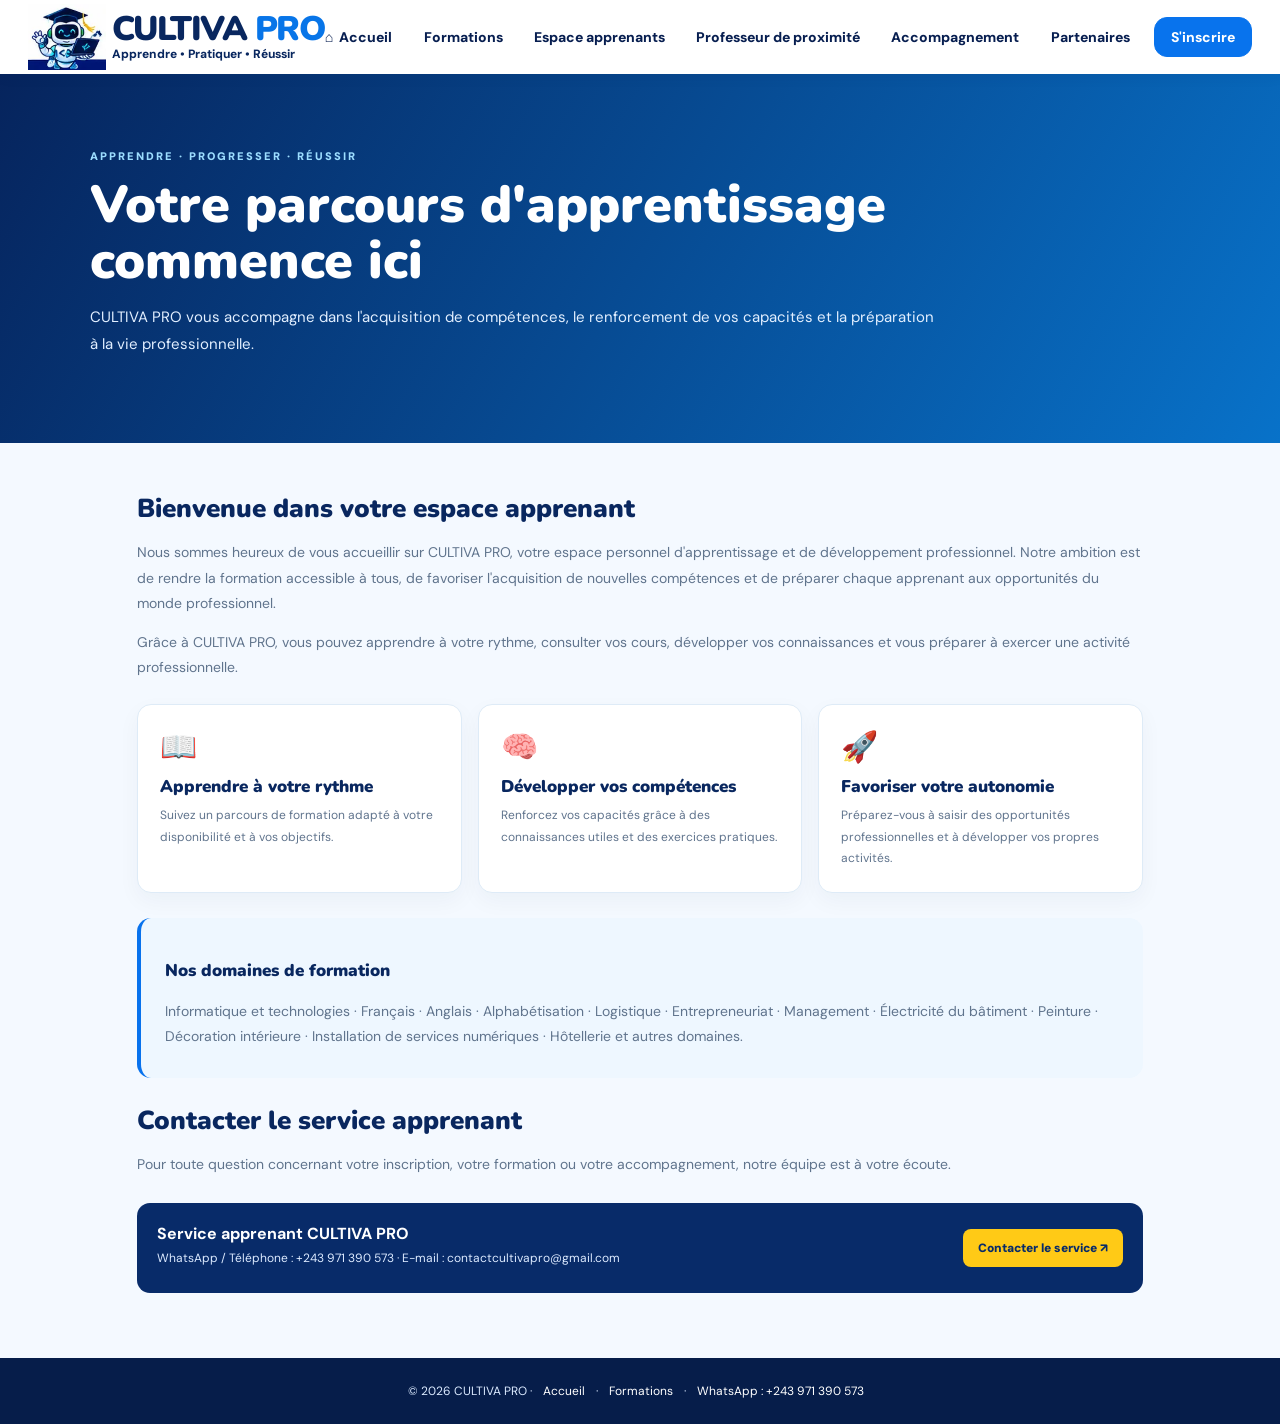
<file: espace-apprenants.html>
<!doctype html>
<html lang="fr">
<head>
<meta charset="utf-8"><meta name="viewport" content="width=device-width, initial-scale=1">
<meta name="description" content="Espace apprenants — CULTIVA PRO, formation en ligne et de proximité.">
<meta name="theme-color" content="#06245d">
<title>Espace apprenants | CULTIVA PRO</title>
<link rel="preconnect" href="https://fonts.googleapis.com"><link rel="preconnect" href="https://fonts.gstatic.com" crossorigin>
<link href="https://fonts.googleapis.com/css2?family=DM+Sans:wght@400;500;600;700;800&family=Nunito:wght@600;700;800;900&display=swap" rel="stylesheet">
<link rel="stylesheet" href="style.css">
</head>
<body>
<header class="site-header">
<a class="brand" href="index.html"><img src="assets/robot-mark.png" alt="" class="brand-mascot"><span class="brand-word">CULTIVA<span> PRO</span><small>Apprendre • Pratiquer • Réussir</small></span></a>
<button class="menu-toggle" id="menuToggle" aria-label="Ouvrir le menu" aria-expanded="false">☰</button>
<nav class="main-nav" id="mainNav">
<a href="index.html">⌂ &nbsp;Accueil</a><a href="index.html#formations">Formations</a>
<a href="espace-apprenants.html">Espace apprenants</a><a href="professeur-proximite.html">Professeur de proximité</a>
<a href="service-accompagnement.html">Accompagnement</a><a href="espace-partenaires.html">Partenaires</a>
<a class="nav-signup" href="index.html#inscription">S'inscrire</a>
</nav></header>
<main>
<section class="inner-page-hero"><span class="eyebrow">APPRENDRE · PROGRESSER · RÉUSSIR</span><h1>Votre parcours d'apprentissage commence ici</h1><p>CULTIVA PRO vous accompagne dans l'acquisition de compétences, le renforcement de vos capacités et la préparation à la vie professionnelle.</p></section>
<section class="inner-page-content">
<h2>Bienvenue dans votre espace apprenant</h2>
<p>Nous sommes heureux de vous accueillir sur CULTIVA PRO, votre espace personnel d'apprentissage et de développement professionnel. Notre ambition est de rendre la formation accessible à tous, de favoriser l'acquisition de nouvelles compétences et de préparer chaque apprenant aux opportunités du monde professionnel.</p>
<p>Grâce à CULTIVA PRO, vous pouvez apprendre à votre rythme, consulter vos cours, développer vos connaissances et vous préparer à exercer une activité professionnelle.</p>
<div class="inner-grid">
<article class="inner-card"><span class="inner-icon">📖</span><h3>Apprendre à votre rythme</h3><p>Suivez un parcours de formation adapté à votre disponibilité et à vos objectifs.</p></article>
<article class="inner-card"><span class="inner-icon">🧠</span><h3>Développer vos compétences</h3><p>Renforcez vos capacités grâce à des connaissances utiles et des exercices pratiques.</p></article>
<article class="inner-card"><span class="inner-icon">🚀</span><h3>Favoriser votre autonomie</h3><p>Préparez-vous à saisir des opportunités professionnelles et à développer vos propres activités.</p></article>
</div>
<div class="inner-highlight"><h3>Nos domaines de formation</h3><p>Informatique et technologies · Français · Anglais · Alphabétisation · Logistique · Entrepreneuriat · Management · Électricité du bâtiment · Peinture · Décoration intérieure · Installation de services numériques · Hôtellerie et autres domaines.</p></div>
<h2>Contacter le service apprenant</h2><p>Pour toute question concernant votre inscription, votre formation ou votre accompagnement, notre équipe est à votre écoute.</p>
<div class="inner-contact-band"><div><b>Service apprenant CULTIVA PRO</b><p>WhatsApp / Téléphone : +243 971 390 573 · E-mail : contactcultivapro@gmail.com</p></div><a href="https://wa.me/243971390573?text=Bonjour%20CULTIVA%20PRO%2C%20je%20souhaite%20contacter%20le%20service%20apprenant." target="_blank">Contacter le service ↗</a></div>
</section>
</main>
<footer class="inner-page-footer">© <span id="innerYear"></span> CULTIVA PRO · <a href="index.html">Accueil</a> · <a href="index.html#formations">Formations</a> · <a href="https://wa.me/243971390573">WhatsApp : +243 971 390 573</a></footer>
<script>
const toggle=document.getElementById('menuToggle'),nav=document.getElementById('mainNav');
if(toggle&&nav){toggle.addEventListener('click',()=>{const opened=nav.classList.toggle('open');toggle.setAttribute('aria-expanded',String(opened));toggle.textContent=opened?'✕':'☰';});nav.querySelectorAll('a').forEach(a=>a.addEventListener('click',()=>{nav.classList.remove('open');toggle.setAttribute('aria-expanded','false');toggle.textContent='☰';}));}
document.getElementById('innerYear').textContent=new Date().getFullYear();
const form=document.querySelector('[data-whatsapp-form]');
if(form){form.addEventListener('submit',e=>{e.preventDefault();if(!form.reportValidity())return;const d=new FormData(form);const lines=[form.dataset.title||'Demande CULTIVA PRO',''];for(const [k,v] of d.entries())lines.push(k.replaceAll('_',' ')+': '+v);const url='https://wa.me/243971390573?text='+encodeURIComponent(lines.join('\n'));window.open(url,'_blank','noopener');});}
</script>
</body></html>
</file>
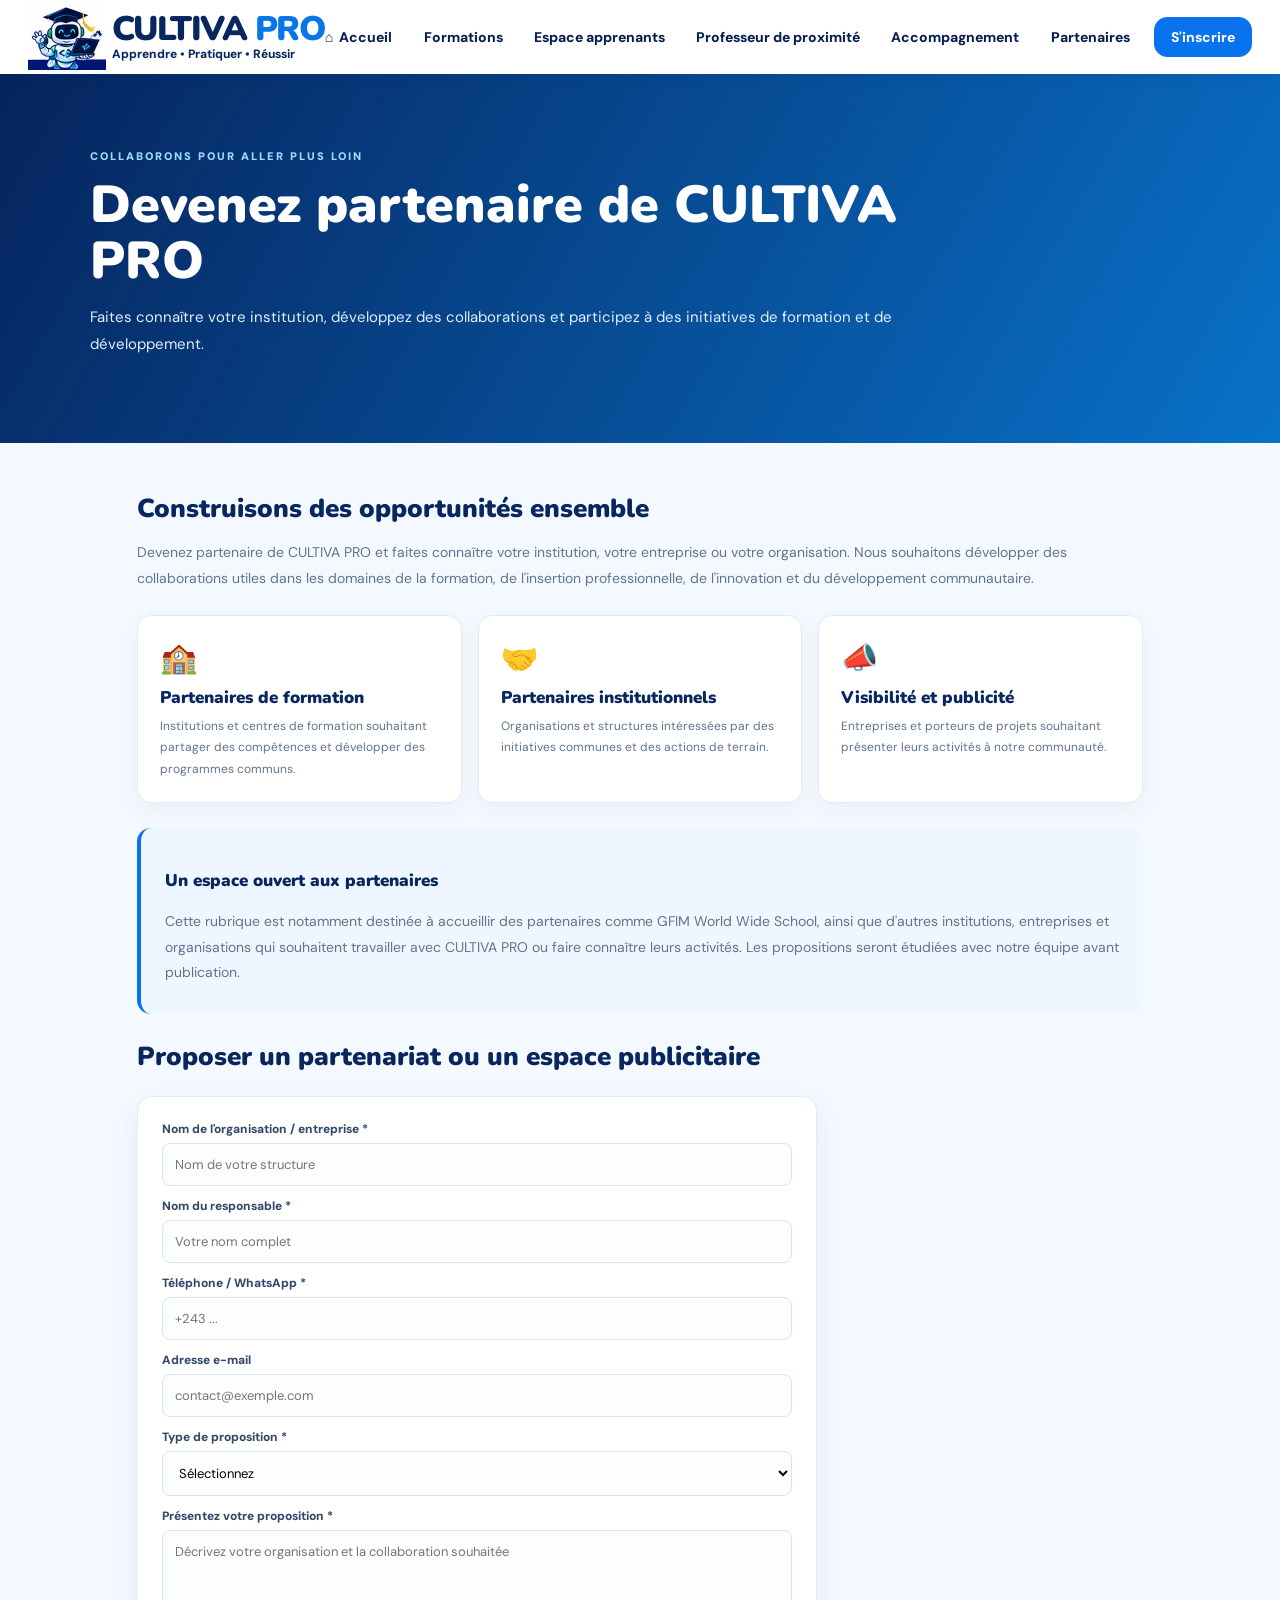
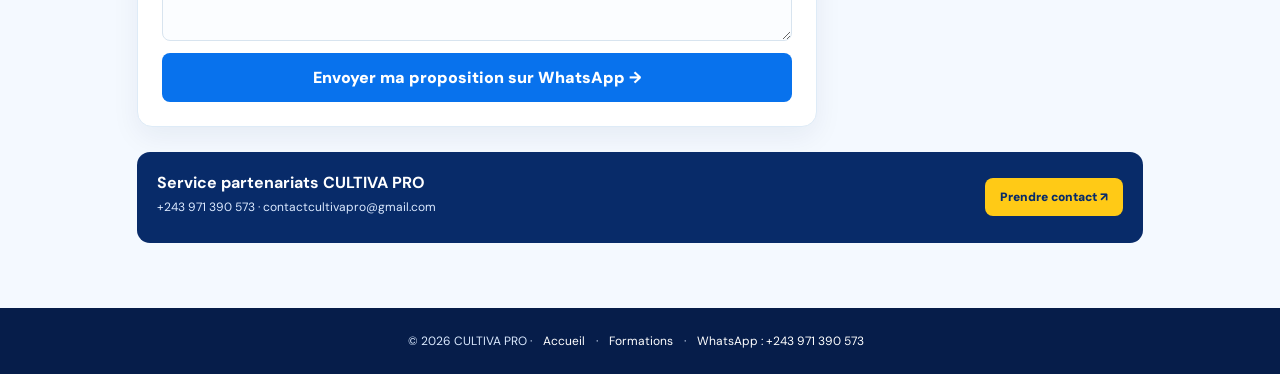
<file: espace-partenaires.html>
<!doctype html>
<html lang="fr">
<head>
<meta charset="utf-8"><meta name="viewport" content="width=device-width, initial-scale=1">
<meta name="description" content="Espace partenaires — CULTIVA PRO, formation en ligne et de proximité.">
<meta name="theme-color" content="#06245d">
<title>Espace partenaires | CULTIVA PRO</title>
<link rel="preconnect" href="https://fonts.googleapis.com"><link rel="preconnect" href="https://fonts.gstatic.com" crossorigin>
<link href="https://fonts.googleapis.com/css2?family=DM+Sans:wght@400;500;600;700;800&family=Nunito:wght@600;700;800;900&display=swap" rel="stylesheet">
<link rel="stylesheet" href="style.css">
</head>
<body>
<header class="site-header">
<a class="brand" href="index.html"><img src="assets/robot-mark.png" alt="" class="brand-mascot"><span class="brand-word">CULTIVA<span> PRO</span><small>Apprendre • Pratiquer • Réussir</small></span></a>
<button class="menu-toggle" id="menuToggle" aria-label="Ouvrir le menu" aria-expanded="false">☰</button>
<nav class="main-nav" id="mainNav">
<a href="index.html">⌂ &nbsp;Accueil</a><a href="index.html#formations">Formations</a>
<a href="espace-apprenants.html">Espace apprenants</a><a href="professeur-proximite.html">Professeur de proximité</a>
<a href="service-accompagnement.html">Accompagnement</a><a href="espace-partenaires.html">Partenaires</a>
<a class="nav-signup" href="index.html#inscription">S'inscrire</a>
</nav></header>
<main>
<section class="inner-page-hero"><span class="eyebrow">COLLABORONS POUR ALLER PLUS LOIN</span><h1>Devenez partenaire de CULTIVA PRO</h1><p>Faites connaître votre institution, développez des collaborations et participez à des initiatives de formation et de développement.</p></section>
<section class="inner-page-content">
<h2>Construisons des opportunités ensemble</h2>
<p>Devenez partenaire de CULTIVA PRO et faites connaître votre institution, votre entreprise ou votre organisation. Nous souhaitons développer des collaborations utiles dans les domaines de la formation, de l'insertion professionnelle, de l'innovation et du développement communautaire.</p>
<div class="inner-grid">
<article class="inner-card"><span class="inner-icon">🏫</span><h3>Partenaires de formation</h3><p>Institutions et centres de formation souhaitant partager des compétences et développer des programmes communs.</p></article>
<article class="inner-card"><span class="inner-icon">🤝</span><h3>Partenaires institutionnels</h3><p>Organisations et structures intéressées par des initiatives communes et des actions de terrain.</p></article>
<article class="inner-card"><span class="inner-icon">📣</span><h3>Visibilité et publicité</h3><p>Entreprises et porteurs de projets souhaitant présenter leurs activités à notre communauté.</p></article>
</div>
<div class="inner-highlight"><h3>Un espace ouvert aux partenaires</h3><p>Cette rubrique est notamment destinée à accueillir des partenaires comme GFIM World Wide School, ainsi que d'autres institutions, entreprises et organisations qui souhaitent travailler avec CULTIVA PRO ou faire connaître leurs activités. Les propositions seront étudiées avec notre équipe avant publication.</p></div>
<h2>Proposer un partenariat ou un espace publicitaire</h2>
<form class="inner-form" data-whatsapp-form data-title="PROPOSITION DE PARTENARIAT — CULTIVA PRO">
<label>Nom de l'organisation / entreprise *<input name="organisation" required placeholder="Nom de votre structure"></label>
<label>Nom du responsable *<input name="responsable" required placeholder="Votre nom complet"></label>
<label>Téléphone / WhatsApp *<input name="telephone" type="tel" required placeholder="+243 ..."></label>
<label>Adresse e-mail<input name="email" type="email" placeholder="contact@exemple.com"></label>
<label>Type de proposition *<select name="type_proposition"><option value="">Sélectionnez</option><option>Partenariat de formation</option><option>Partenariat institutionnel</option><option>Publicité / visibilité</option><option>Projet commun</option><option>Autre</option></select></label>
<label>Présentez votre proposition *<textarea name="proposition" rows="5" required placeholder="Décrivez votre organisation et la collaboration souhaitée"></textarea></label>
<button type="submit">Envoyer ma proposition sur WhatsApp →</button>
</form>
<div class="inner-contact-band"><div><b>Service partenariats CULTIVA PRO</b><p>+243 971 390 573 · contactcultivapro@gmail.com</p></div><a href="https://wa.me/243971390573">Prendre contact ↗</a></div>
</section>
</main>
<footer class="inner-page-footer">© <span id="innerYear"></span> CULTIVA PRO · <a href="index.html">Accueil</a> · <a href="index.html#formations">Formations</a> · <a href="https://wa.me/243971390573">WhatsApp : +243 971 390 573</a></footer>
<script>
const toggle=document.getElementById('menuToggle'),nav=document.getElementById('mainNav');
if(toggle&&nav){toggle.addEventListener('click',()=>{const opened=nav.classList.toggle('open');toggle.setAttribute('aria-expanded',String(opened));toggle.textContent=opened?'✕':'☰';});nav.querySelectorAll('a').forEach(a=>a.addEventListener('click',()=>{nav.classList.remove('open');toggle.setAttribute('aria-expanded','false');toggle.textContent='☰';}));}
document.getElementById('innerYear').textContent=new Date().getFullYear();
const form=document.querySelector('[data-whatsapp-form]');
if(form){form.addEventListener('submit',e=>{e.preventDefault();if(!form.reportValidity())return;const d=new FormData(form);const lines=[form.dataset.title||'Demande CULTIVA PRO',''];for(const [k,v] of d.entries())lines.push(k.replaceAll('_',' ')+': '+v);const url='https://wa.me/243971390573?text='+encodeURIComponent(lines.join('\n'));window.open(url,'_blank','noopener');});}
</script>
</body></html>
</file>
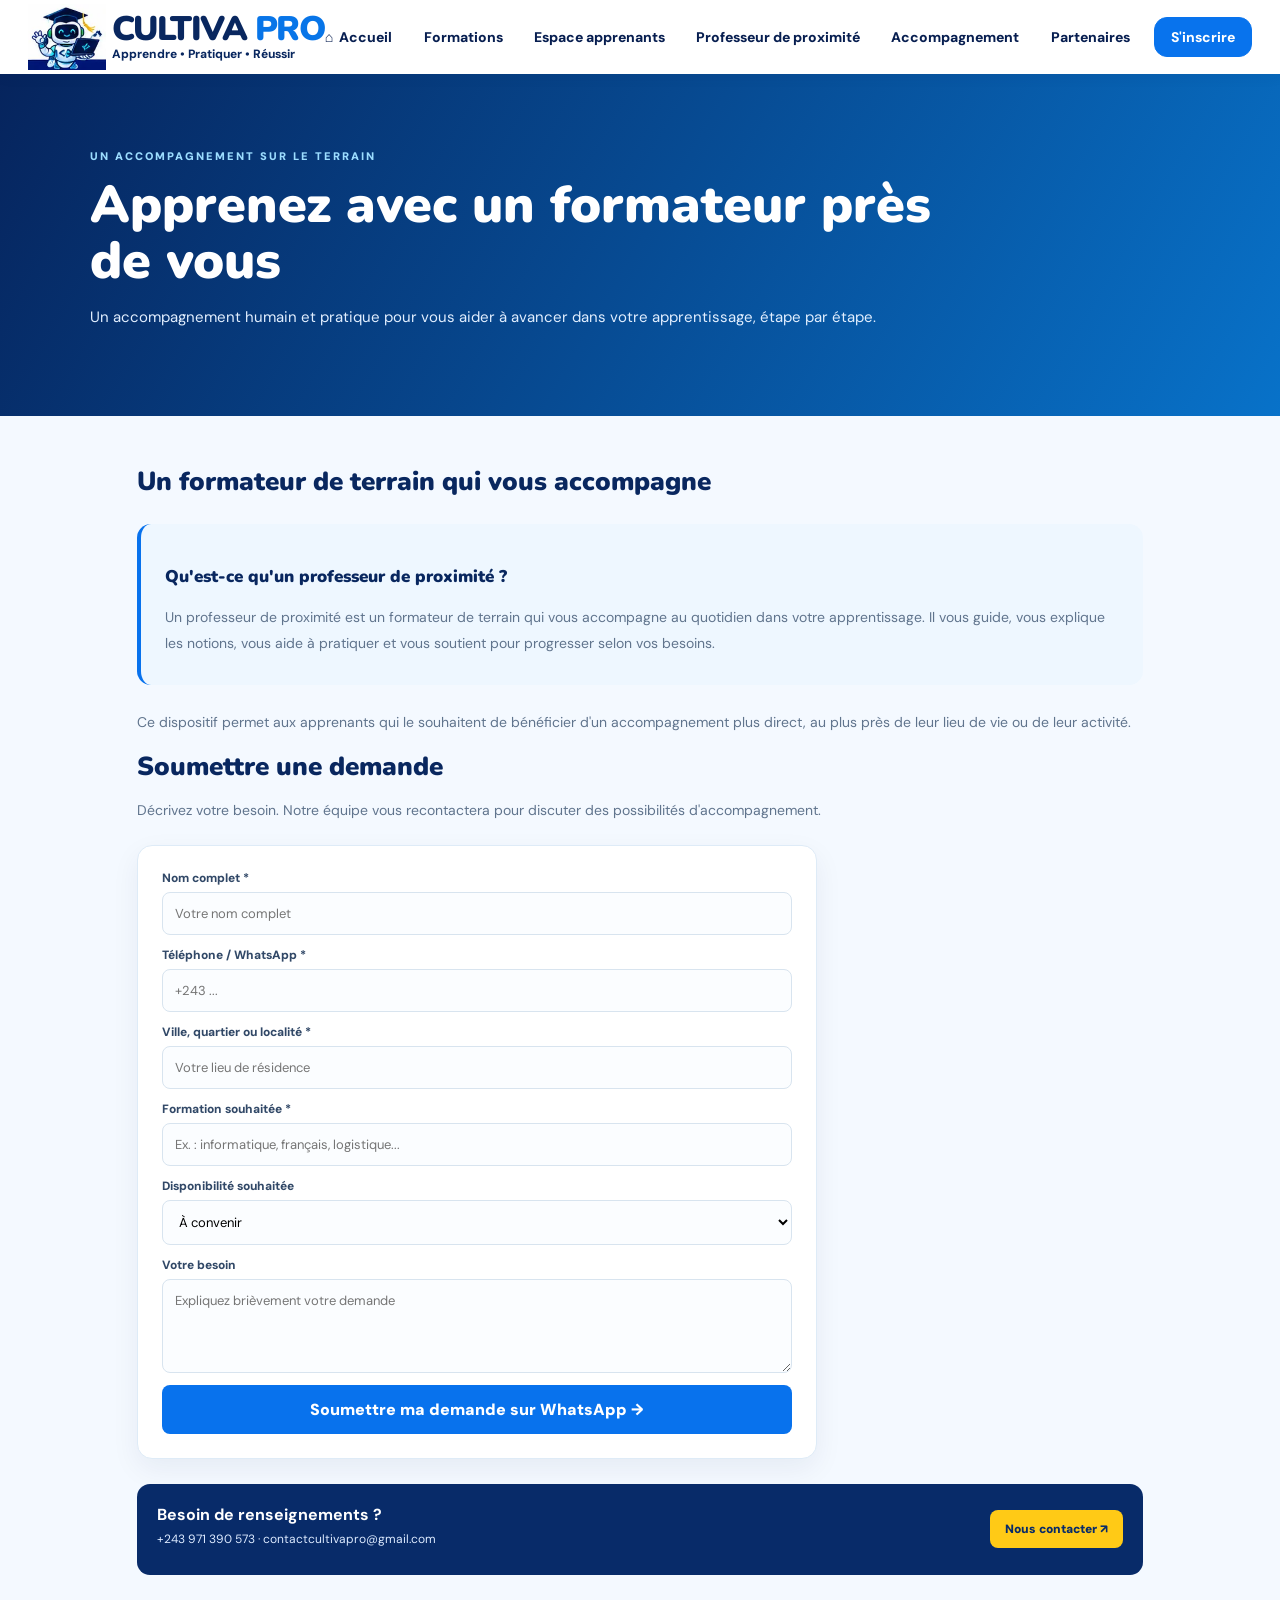
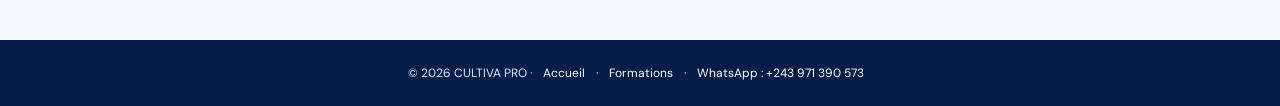
<file: professeur-proximite.html>
<!doctype html>
<html lang="fr">
<head>
<meta charset="utf-8"><meta name="viewport" content="width=device-width, initial-scale=1">
<meta name="description" content="Professeur de proximité — CULTIVA PRO, formation en ligne et de proximité.">
<meta name="theme-color" content="#06245d">
<title>Professeur de proximité | CULTIVA PRO</title>
<link rel="preconnect" href="https://fonts.googleapis.com"><link rel="preconnect" href="https://fonts.gstatic.com" crossorigin>
<link href="https://fonts.googleapis.com/css2?family=DM+Sans:wght@400;500;600;700;800&family=Nunito:wght@600;700;800;900&display=swap" rel="stylesheet">
<link rel="stylesheet" href="style.css">
</head>
<body>
<header class="site-header">
<a class="brand" href="index.html"><img src="assets/robot-mark.png" alt="" class="brand-mascot"><span class="brand-word">CULTIVA<span> PRO</span><small>Apprendre • Pratiquer • Réussir</small></span></a>
<button class="menu-toggle" id="menuToggle" aria-label="Ouvrir le menu" aria-expanded="false">☰</button>
<nav class="main-nav" id="mainNav">
<a href="index.html">⌂ &nbsp;Accueil</a><a href="index.html#formations">Formations</a>
<a href="espace-apprenants.html">Espace apprenants</a><a href="professeur-proximite.html">Professeur de proximité</a>
<a href="service-accompagnement.html">Accompagnement</a><a href="espace-partenaires.html">Partenaires</a>
<a class="nav-signup" href="index.html#inscription">S'inscrire</a>
</nav></header>
<main>
<section class="inner-page-hero"><span class="eyebrow">UN ACCOMPAGNEMENT SUR LE TERRAIN</span><h1>Apprenez avec un formateur près de vous</h1><p>Un accompagnement humain et pratique pour vous aider à avancer dans votre apprentissage, étape par étape.</p></section>
<section class="inner-page-content">
<h2>Un formateur de terrain qui vous accompagne</h2>
<div class="inner-highlight"><h3>Qu'est-ce qu'un professeur de proximité ?</h3><p>Un professeur de proximité est un formateur de terrain qui vous accompagne au quotidien dans votre apprentissage. Il vous guide, vous explique les notions, vous aide à pratiquer et vous soutient pour progresser selon vos besoins.</p></div>
<p>Ce dispositif permet aux apprenants qui le souhaitent de bénéficier d'un accompagnement plus direct, au plus près de leur lieu de vie ou de leur activité.</p>
<h2>Soumettre une demande</h2><p>Décrivez votre besoin. Notre équipe vous recontactera pour discuter des possibilités d'accompagnement.</p>
<form class="inner-form" data-whatsapp-form data-title="DEMANDE DE PROFESSEUR DE PROXIMITÉ — CULTIVA PRO">
<label>Nom complet *<input name="nom_complet" required minlength="3" placeholder="Votre nom complet"></label>
<label>Téléphone / WhatsApp *<input name="telephone" type="tel" required placeholder="+243 ..."></label>
<label>Ville, quartier ou localité *<input name="localite" required placeholder="Votre lieu de résidence"></label>
<label>Formation souhaitée *<input name="formation_souhaitee" required placeholder="Ex. : informatique, français, logistique..."></label>
<label>Disponibilité souhaitée<select name="disponibilite"><option>À convenir</option><option>Matin</option><option>Après-midi</option><option>Soir</option></select></label>
<label>Votre besoin<textarea name="precision" rows="4" placeholder="Expliquez brièvement votre demande"></textarea></label>
<button type="submit">Soumettre ma demande sur WhatsApp →</button>
</form>
<div class="inner-contact-band"><div><b>Besoin de renseignements ?</b><p>+243 971 390 573 · contactcultivapro@gmail.com</p></div><a href="https://wa.me/243971390573">Nous contacter ↗</a></div>
</section>
</main>
<footer class="inner-page-footer">© <span id="innerYear"></span> CULTIVA PRO · <a href="index.html">Accueil</a> · <a href="index.html#formations">Formations</a> · <a href="https://wa.me/243971390573">WhatsApp : +243 971 390 573</a></footer>
<script>
const toggle=document.getElementById('menuToggle'),nav=document.getElementById('mainNav');
if(toggle&&nav){toggle.addEventListener('click',()=>{const opened=nav.classList.toggle('open');toggle.setAttribute('aria-expanded',String(opened));toggle.textContent=opened?'✕':'☰';});nav.querySelectorAll('a').forEach(a=>a.addEventListener('click',()=>{nav.classList.remove('open');toggle.setAttribute('aria-expanded','false');toggle.textContent='☰';}));}
document.getElementById('innerYear').textContent=new Date().getFullYear();
const form=document.querySelector('[data-whatsapp-form]');
if(form){form.addEventListener('submit',e=>{e.preventDefault();if(!form.reportValidity())return;const d=new FormData(form);const lines=[form.dataset.title||'Demande CULTIVA PRO',''];for(const [k,v] of d.entries())lines.push(k.replaceAll('_',' ')+': '+v);const url='https://wa.me/243971390573?text='+encodeURIComponent(lines.join('\n'));window.open(url,'_blank','noopener');});}
</script>
</body></html>
</file>
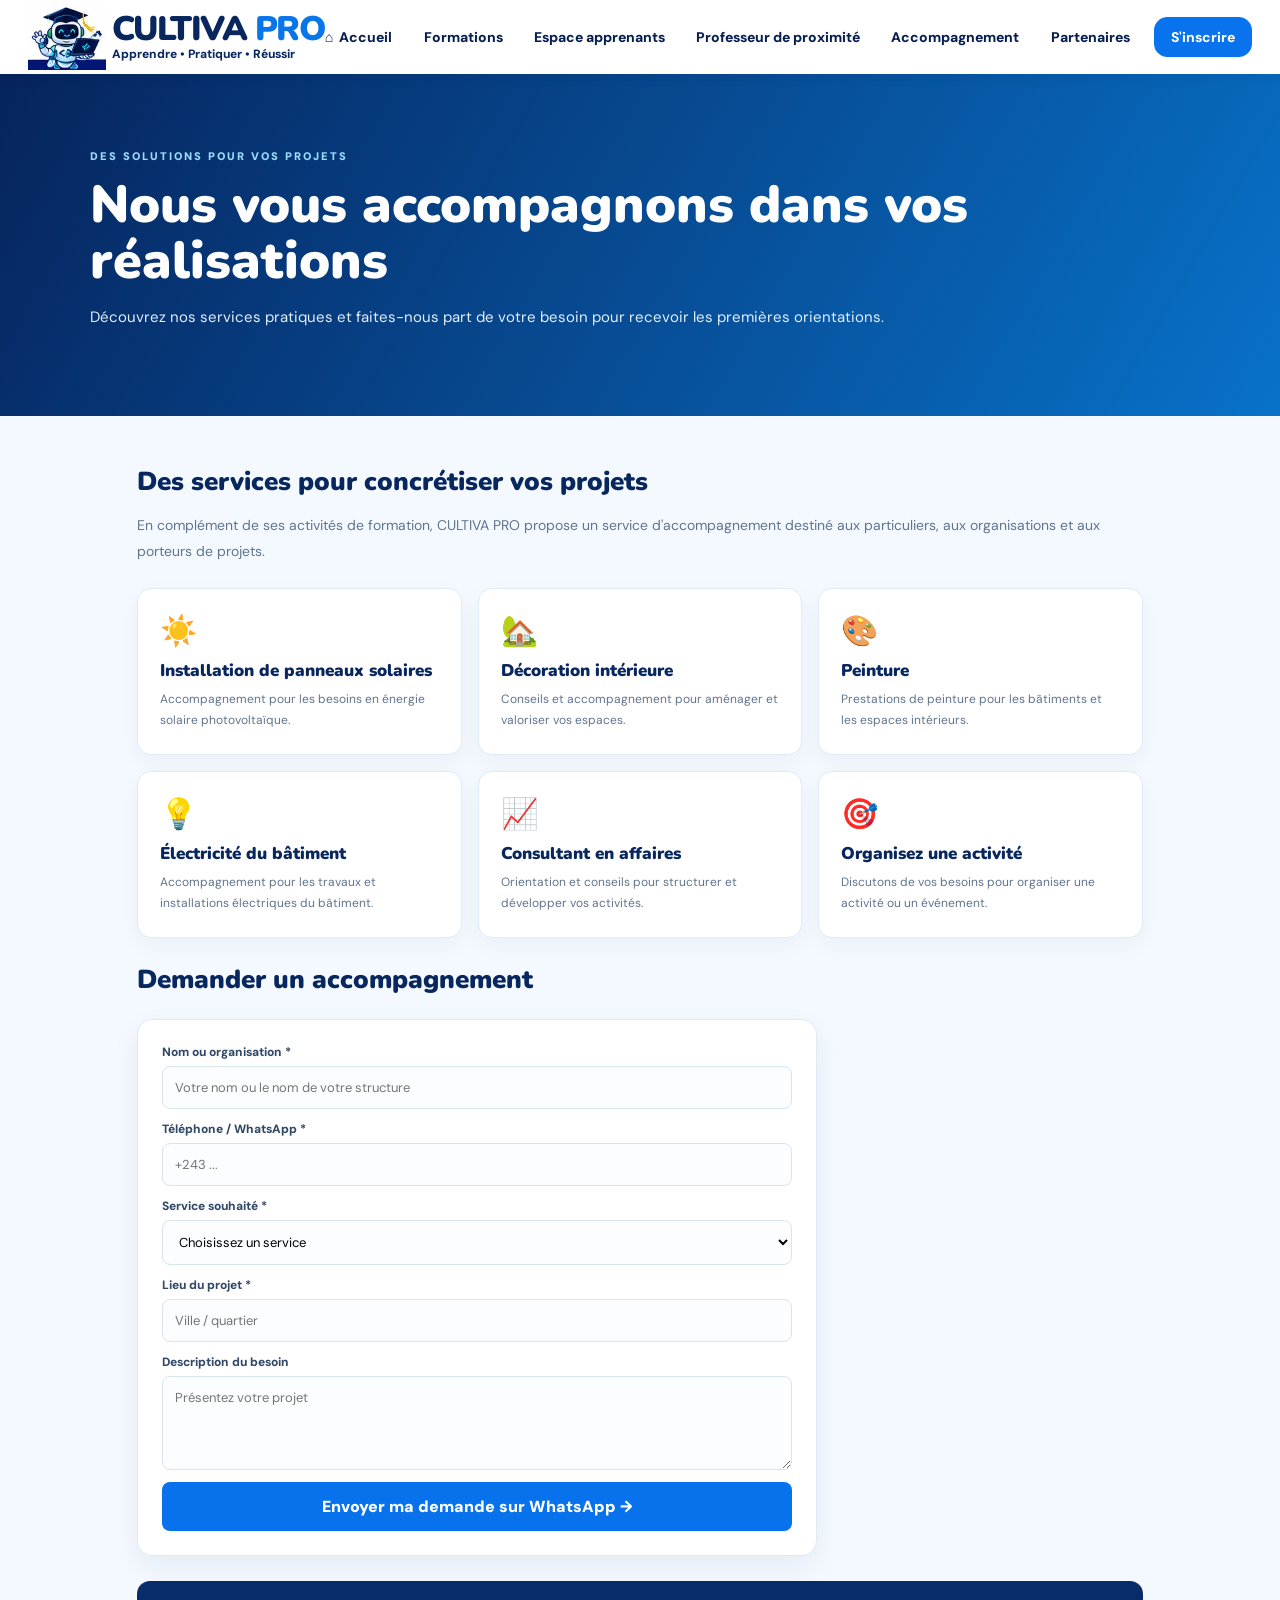
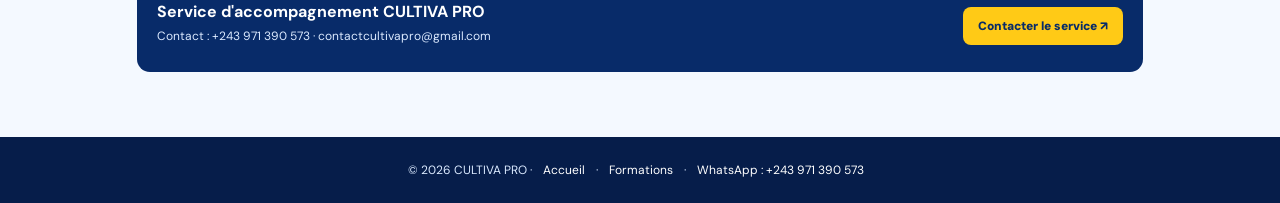
<file: service-accompagnement.html>
<!doctype html>
<html lang="fr">
<head>
<meta charset="utf-8"><meta name="viewport" content="width=device-width, initial-scale=1">
<meta name="description" content="Service d'accompagnement — CULTIVA PRO, formation en ligne et de proximité.">
<meta name="theme-color" content="#06245d">
<title>Service d'accompagnement | CULTIVA PRO</title>
<link rel="preconnect" href="https://fonts.googleapis.com"><link rel="preconnect" href="https://fonts.gstatic.com" crossorigin>
<link href="https://fonts.googleapis.com/css2?family=DM+Sans:wght@400;500;600;700;800&family=Nunito:wght@600;700;800;900&display=swap" rel="stylesheet">
<link rel="stylesheet" href="style.css">
</head>
<body>
<header class="site-header">
<a class="brand" href="index.html"><img src="assets/robot-mark.png" alt="" class="brand-mascot"><span class="brand-word">CULTIVA<span> PRO</span><small>Apprendre • Pratiquer • Réussir</small></span></a>
<button class="menu-toggle" id="menuToggle" aria-label="Ouvrir le menu" aria-expanded="false">☰</button>
<nav class="main-nav" id="mainNav">
<a href="index.html">⌂ &nbsp;Accueil</a><a href="index.html#formations">Formations</a>
<a href="espace-apprenants.html">Espace apprenants</a><a href="professeur-proximite.html">Professeur de proximité</a>
<a href="service-accompagnement.html">Accompagnement</a><a href="espace-partenaires.html">Partenaires</a>
<a class="nav-signup" href="index.html#inscription">S'inscrire</a>
</nav></header>
<main>
<section class="inner-page-hero"><span class="eyebrow">DES SOLUTIONS POUR VOS PROJETS</span><h1>Nous vous accompagnons dans vos réalisations</h1><p>Découvrez nos services pratiques et faites-nous part de votre besoin pour recevoir les premières orientations.</p></section>
<section class="inner-page-content">
<h2>Des services pour concrétiser vos projets</h2>
<p>En complément de ses activités de formation, CULTIVA PRO propose un service d'accompagnement destiné aux particuliers, aux organisations et aux porteurs de projets.</p>
<div class="inner-grid">
<article class="inner-card"><span class="inner-icon">☀️</span><h3>Installation de panneaux solaires</h3><p>Accompagnement pour les besoins en énergie solaire photovoltaïque.</p></article>
<article class="inner-card"><span class="inner-icon">🏡</span><h3>Décoration intérieure</h3><p>Conseils et accompagnement pour aménager et valoriser vos espaces.</p></article>
<article class="inner-card"><span class="inner-icon">🎨</span><h3>Peinture</h3><p>Prestations de peinture pour les bâtiments et les espaces intérieurs.</p></article>
<article class="inner-card"><span class="inner-icon">💡</span><h3>Électricité du bâtiment</h3><p>Accompagnement pour les travaux et installations électriques du bâtiment.</p></article>
<article class="inner-card"><span class="inner-icon">📈</span><h3>Consultant en affaires</h3><p>Orientation et conseils pour structurer et développer vos activités.</p></article>
<article class="inner-card"><span class="inner-icon">🎯</span><h3>Organisez une activité</h3><p>Discutons de vos besoins pour organiser une activité ou un événement.</p></article>
</div>
<h2>Demander un accompagnement</h2>
<form class="inner-form" data-whatsapp-form data-title="DEMANDE DE SERVICE D'ACCOMPAGNEMENT — CULTIVA PRO">
<label>Nom ou organisation *<input name="nom_ou_organisation" required placeholder="Votre nom ou le nom de votre structure"></label>
<label>Téléphone / WhatsApp *<input name="telephone" type="tel" required placeholder="+243 ..."></label>
<label>Service souhaité *<select name="service"><option value="">Choisissez un service</option><option>Installation de panneaux solaires</option><option>Décoration intérieure</option><option>Peinture</option><option>Électricité du bâtiment</option><option>Consultant en affaires</option><option>Organisation d'une activité</option><option>Autre demande</option></select></label>
<label>Lieu du projet *<input name="lieu" required placeholder="Ville / quartier"></label>
<label>Description du besoin<textarea name="description" rows="4" placeholder="Présentez votre projet"></textarea></label>
<button type="submit">Envoyer ma demande sur WhatsApp →</button>
</form>
<div class="inner-contact-band"><div><b>Service d'accompagnement CULTIVA PRO</b><p>Contact : +243 971 390 573 · contactcultivapro@gmail.com</p></div><a href="https://wa.me/243971390573">Contacter le service ↗</a></div>
</section>
</main>
<footer class="inner-page-footer">© <span id="innerYear"></span> CULTIVA PRO · <a href="index.html">Accueil</a> · <a href="index.html#formations">Formations</a> · <a href="https://wa.me/243971390573">WhatsApp : +243 971 390 573</a></footer>
<script>
const toggle=document.getElementById('menuToggle'),nav=document.getElementById('mainNav');
if(toggle&&nav){toggle.addEventListener('click',()=>{const opened=nav.classList.toggle('open');toggle.setAttribute('aria-expanded',String(opened));toggle.textContent=opened?'✕':'☰';});nav.querySelectorAll('a').forEach(a=>a.addEventListener('click',()=>{nav.classList.remove('open');toggle.setAttribute('aria-expanded','false');toggle.textContent='☰';}));}
document.getElementById('innerYear').textContent=new Date().getFullYear();
const form=document.querySelector('[data-whatsapp-form]');
if(form){form.addEventListener('submit',e=>{e.preventDefault();if(!form.reportValidity())return;const d=new FormData(form);const lines=[form.dataset.title||'Demande CULTIVA PRO',''];for(const [k,v] of d.entries())lines.push(k.replaceAll('_',' ')+': '+v);const url='https://wa.me/243971390573?text='+encodeURIComponent(lines.join('\n'));window.open(url,'_blank','noopener');});}
</script>
</body></html>
</file>
<file: style.css>
*{box-sizing:border-box}html{scroll-behavior:smooth;scroll-padding-top:92px}body{margin:0;background:#f4f9ff;color:#071e50;font-family:"DM Sans",Arial,sans-serif}a{color:inherit;text-decoration:none}button,input,select,textarea{font:inherit}.site-header{height:92px;background:#fff;display:flex;align-items:center;justify-content:space-between;padding:5px 2.7%;gap:18px;position:sticky;top:0;z-index:50;box-shadow:0 2px 13px #05245a12}.brand{display:flex;align-items:center;gap:8px;min-width:270px}.brand-mascot{width:126px;height:82px;object-fit:contain}.brand-word{font:900 35px/1 "Nunito",sans-serif;letter-spacing:-1.8px;color:#09275f;white-space:nowrap}.brand-word>span,.footer-brand>span>span{color:#0875e8}.brand-word small{display:block;font:800 12px/1.4 "DM Sans",sans-serif;letter-spacing:0;color:#09275f}.main-nav{display:flex;align-items:center;gap:clamp(10px,1.5vw,25px);font-size:15px;font-weight:800;white-space:nowrap}.main-nav>a{padding:12px 8px}.main-nav .nav-active{background:#0873ed;color:white;border-radius:17px;padding:12px 20px}.main-nav .nav-login,.main-nav .nav-signup{border:1.5px solid #09275f;border-radius:22px;padding:10px 17px}.main-nav .nav-signup{background:#0873ed;border-color:#0873ed;color:#fff}.menu-toggle{display:none;border:0;background:none;color:#09275f;font-size:27px;cursor:pointer}.hero{height:320px;position:relative;overflow:hidden;display:flex;align-items:center;padding:20px 3%;background:linear-gradient(105deg,#031a50 0%,#0343a4 54%,#06276e 100%);color:#fff}.hero-grid{position:absolute;inset:0;opacity:.3;background:radial-gradient(ellipse at 60% 48%,#04c8ff80,transparent 43%),repeating-linear-gradient(0deg,transparent 0 34px,#5ccaff14 35px 36px),repeating-linear-gradient(90deg,transparent 0 34px,#5ccaff14 35px 36px)}.hero-copy{position:relative;z-index:4;width:43%;text-shadow:0 2px 5px #00143b55}.hero-kicker{font-size:clamp(20px,2.4vw,34px);font-weight:900;margin:0 0 -4px}.hero h1{font:900 clamp(58px,6.4vw,92px)/1 "Nunito",sans-serif;letter-spacing:-3px;margin:0 0 1px}.hero h1 span{color:#06c6e8}.hero-description{font-size:clamp(17px,1.8vw,25px);font-weight:900;line-height:1.08;margin:0 0 10px}.hero-benefits{display:flex;flex-wrap:wrap;gap:14px;font-size:clamp(10px,1.05vw,15px);font-weight:800}.hero-benefits span{white-space:nowrap}.hero-cta{display:inline-flex;align-items:center;gap:10px;margin:12px 0 0 20px;background:#ffd000;color:#071d50;border-radius:30px;padding:12px 27px;font-size:17px;font-weight:900;box-shadow:0 4px 12px #001b4b55}.hero-cta b{font-size:22px}.hero-person{position:absolute;z-index:2;left:39%;top:0;width:38%;height:100%;background:url("assets/hero-student.jpg") center 35%/cover no-repeat;mask-image:linear-gradient(90deg,transparent 0%,#000 14%,#000 88%,transparent 100%)}.hero-motto{position:absolute;z-index:4;right:2.5%;top:28px;width:22%;text-align:center;transform:rotate(-3deg)}.hero-motto p{font:italic 800 clamp(21px,2.4vw,34px)/1.13 "Nunito",sans-serif;margin:0;text-shadow:0 2px 4px #00143b}.hero-motto i{display:block;width:86%;height:17px;border-bottom:5px solid #ffd000;border-radius:50%;margin:2px auto 10px;transform:rotate(-4deg)}.book-stack{display:grid;gap:3px;transform:rotate(3deg)}.book-stack span{display:block;background:linear-gradient(90deg,#0874d8,#082d85);padding:5px;border:1px solid #4faaff;border-radius:3px;font-weight:900;font-size:13px}.section-wrap{padding-left:2.8%;padding-right:2.8%;background:#fff}.formations{padding-bottom:17px}.section-heading{height:45px;display:flex;align-items:center;justify-content:center;gap:22px;color:#0751b2}.section-heading h2{font:900 28px "Nunito",sans-serif;margin:0}.section-heading>i{width:11%;height:2px;background:linear-gradient(90deg,transparent,#1688ff)}.section-heading>i:last-child{transform:rotate(180deg)}.course-grid{display:grid;grid-template-columns:repeat(4,minmax(0,1fr));gap:12px}.course-card{display:flex;align-items:stretch;gap:12px;min-width:0;min-height:137px;padding:5px;background:#fff;border:1px solid #c5e0fa;border-radius:15px;box-shadow:0 3px 7px #0872f91b;overflow:hidden}.course-card>img{width:40%;min-width:40%;object-fit:cover;border-radius:10px}.course-info{padding:7px 5px 4px 0;display:flex;flex-direction:column;align-items:flex-start;min-width:0;flex:1}.course-info h3{font:900 clamp(13px,1.3vw,18px)/1.08 "Nunito",sans-serif;margin:5px 0 7px;color:#071e50}.course-info p{font-size:clamp(10px,.95vw,13px);line-height:1.2;margin:0 0 7px;color:#111d32}.course-link{margin-top:auto;background:#064bb5;color:#fff;border:0;border-radius:22px;padding:7px 13px;font-size:12px;font-weight:900;white-space:nowrap;cursor:pointer}.course-link:hover,.hero-cta:hover,.submit-button:hover{filter:brightness(1.08);transform:translateY(-1px)}.feature-row{display:grid;grid-template-columns:1.05fr 1.45fr .92fr;gap:13px;padding-top:0;padding-bottom:18px}.why-card,.payment-card,.contact-card{position:relative;min-height:166px;border-radius:16px;padding:15px 17px;overflow:hidden;box-shadow:0 3px 8px #08245b12}.why-card{background:#061e54;color:#fff}.why-card h2,.payment-card h2,.contact-card h2{font:900 19px "Nunito",sans-serif;margin:0 0 10px}.why-card ul{list-style:none;padding:0;margin:0;position:relative;z-index:2}.why-card li{font-size:12px;font-weight:800;margin:8px 0;white-space:nowrap}.award{position:absolute;right:16px;bottom:5px;font-size:65px;filter:drop-shadow(0 4px 3px #0004)}.payment-card{background:linear-gradient(110deg,#cce9ff,#e7f5ff);color:#063e9c}.payment-card h2{font-size:18px}.payment-card h3{font-size:13px;margin:0 0 12px 40px;color:#0a2250}.payment-content{display:flex;align-items:center;gap:19px}.wallets{display:flex;gap:9px}.wallet{width:78px;height:78px;display:flex;flex-direction:column;align-items:center;justify-content:center;border-radius:12px;color:#fff;font-size:17px;line-height:1.02;text-align:center}.wallet small{font-size:11px}.airtel{background:#ed1d32}.mpesa{background:#0aa34c}.orange{background:#f36c08}.pay-divider{height:74px;width:3px;background:#09275f}.pay-number{display:grid;gap:5px;text-align:center;color:#071d50;min-width:0}.pay-number b{font-size:12px}.pay-number strong{background:#0751bb;color:#fff;border-radius:20px;padding:8px 11px;font-size:clamp(13px,1.4vw,19px);white-space:nowrap}.pay-number small{font-size:10px}.pay-note{font-size:9px;color:#425e82;margin:7px 0 0}.contact-card{background:linear-gradient(110deg,#05235d,#0871d8);color:#fff;padding-right:31%}.contact-copy{position:relative;z-index:2}.contact-card h2{margin-bottom:15px}.contact-card p{font-size:11px;margin:12px 0;white-space:nowrap}.contact-card a{font-size:11px;color:#8ff2ff;font-weight:900}.contact-card>img{position:absolute;right:0;bottom:0;height:100%;width:36%;object-fit:cover;object-position:top center;mask-image:linear-gradient(90deg,transparent,#000 24%)}.registration-section{padding:64px 7%;display:grid;grid-template-columns:.78fr 1.22fr;gap:5%;background:#eef7ff;align-items:start}.eyebrow{font-size:11px;letter-spacing:2px;color:#008cce;font-weight:900}.registration-intro h2{font:900 37px/1.1 "Nunito",sans-serif;margin:13px 0;color:#09275f}.registration-intro>p{color:#62758d;font-size:14px;line-height:1.75}.registration-points{display:grid;gap:12px;margin-top:23px;color:#0b55b1;font-weight:800;font-size:13px}.registration-help{margin-top:28px;padding:18px;background:#fff;border-left:4px solid #08a8df;border-radius:10px;display:grid;gap:7px;box-shadow:0 5px 18px #09234a0c}.registration-help strong{font:900 16px "Nunito",sans-serif}.registration-help span,.registration-help a{font-size:12px;line-height:1.5}.registration-help a{font-weight:900;color:#0872d9}.registration-form{background:#fff;padding:27px;border:1px solid #e0ebf6;border-radius:18px;box-shadow:0 12px 35px #09234a12}.form-topline{display:flex;align-items:flex-end;justify-content:space-between;gap:12px;padding-bottom:18px;border-bottom:1px solid #e8eff7}.form-kicker{font-size:9px;letter-spacing:1.8px;color:#0a8ecb;font-weight:900}.registration-form h3{font:900 24px "Nunito",sans-serif;margin:3px 0 0;color:#09275f}.required-note{font-size:10px;color:#7d8da1}.form-section{padding:20px 0;border-bottom:1px solid #edf2f8}.form-section-title{display:flex;align-items:center;gap:11px;margin-bottom:15px}.form-section-title>span{width:30px;height:30px;border-radius:50%;background:#e5f4ff;color:#0872d9;display:grid;place-items:center;font:900 14px "Nunito",sans-serif;flex:none}.form-section-title div{display:grid;gap:2px}.form-section-title b{font:900 15px "Nunito",sans-serif;color:#0a285d}.form-section-title small{font-size:10px;color:#7b8ba0}.form-grid{display:grid;grid-template-columns:1fr 1fr;gap:14px}.registration-form label{display:block;font-size:11px;font-weight:800;color:#314867}.registration-form label em{font-style:normal;color:#e34d5b}.registration-form label small{font-weight:500;color:#8292a5}.registration-form input:not([type=radio]):not([type=checkbox]),.registration-form select,.registration-form textarea{width:100%;display:block;margin-top:7px;padding:12px 13px;border:1px solid #d8e4ef;border-radius:8px;font:12px "DM Sans",sans-serif;background:#fbfdff;color:#142c4d;min-height:43px}.registration-form textarea{resize:vertical}.registration-form input:focus,.registration-form select:focus,.registration-form textarea:focus{outline:2px solid #b9ddff;border-color:#1680e9;background:#fff}.form-grid .full{grid-column:1/-1}.payment-choice-grid{display:grid;grid-template-columns:repeat(3,1fr);gap:10px}.payment-choice{border:1px solid #dce8f3;border-radius:10px;padding:12px 7px;display:flex!important;align-items:center;justify-content:center;gap:6px;flex-direction:column;cursor:pointer;background:#fbfdff;transition:.15s}.payment-choice:has(input:checked){border:2px solid #0872ed;background:#f0f8ff;box-shadow:0 0 0 3px #0872ed12}.payment-choice input{accent-color:#0872ed}.payment-choice b{font-size:11px}.payment-choice-logo{height:35px;min-width:57px;border-radius:7px;color:#fff;display:flex;align-items:center;justify-content:center;flex-direction:column;font-weight:900;font-size:13px;line-height:1}.payment-choice-logo small{font-size:8px}.airtel-logo{background:#e51e35}.mpesa-logo{background:#0a9c50;font-size:22px}.orange-logo{background:#f36c08}.official-payment-number{margin:13px 0;padding:12px 14px;background:#edf7ff;border:1px dashed #9bcdf5;border-radius:9px;display:grid;gap:3px}.official-payment-number span{font-size:10px;color:#526b87}.official-payment-number strong{font:900 19px "Nunito",sans-serif;color:#0752b6}.official-payment-number small{font-size:9px;color:#71849a}.conditional-field[hidden]{display:none!important}.message-label{display:block}.consent-check{display:flex!important;align-items:flex-start;gap:9px;margin-top:15px;font-size:10px!important;line-height:1.55;font-weight:600!important}.consent-check input{margin:2px 0 0;accent-color:#0872ed;flex:none}.submit-button{width:100%;margin-top:19px;background:linear-gradient(100deg,#0872ed,#0752b6);color:#fff;border:0;border-radius:9px;padding:15px;font-weight:900;cursor:pointer;transition:.15s;display:flex;align-items:center;justify-content:center;gap:10px}.submit-button span{font-size:13px}.submit-button b{font-size:20px}.form-hint{font-size:10px;color:#71849a;line-height:1.55;margin:11px 0 0;text-align:center}.faq-section{background:#fff;padding:34px 8% 48px}.faq-section .section-heading{margin-bottom:10px}.faq-section details{padding:14px 0;border-bottom:1px solid #e2ebf4;font-size:13px}.faq-section summary{font-weight:900;cursor:pointer}.faq-section details p{color:#6d7f94;line-height:1.6}.login-section{padding:35px 8%;background:#eef7ff;text-align:center}.login-section h2{font:900 25px "Nunito",sans-serif}.login-section p{font-size:13px;color:#667b94}.login-section a{display:inline-block;margin-top:8px;padding:10px 20px;border-radius:22px;background:#0754bb;color:white;font-weight:800;font-size:12px}.site-footer{background:#041b4b;color:#fff;padding:19px 3%;display:flex;align-items:center;justify-content:space-between;gap:15px;flex-wrap:wrap}.footer-brand{display:flex;align-items:center;gap:7px;font:900 30px "Nunito",sans-serif}.footer-brand img{width:66px;height:58px;object-fit:contain}.footer-brand>span>span{color:#09c5e5}.site-footer>p{font-size:16px;font-style:italic;font-weight:700}.footer-social{display:flex;gap:12px}.footer-social a{width:42px;height:42px;border-radius:50%;background:#0874e9;display:grid;place-items:center;font-size:20px;font-weight:900}.site-footer>small{width:100%;border-top:1px solid #ffffff25;padding-top:11px;color:#91a9ca;font-size:10px}
@media(max-width:1120px){.brand{min-width:230px}.brand-mascot{width:88px}.brand-word{font-size:29px}.main-nav{gap:6px;font-size:12px}.main-nav .nav-active{padding:10px 13px}.main-nav .nav-login,.main-nav .nav-signup{padding:9px 11px}.course-card{gap:8px}.course-link{font-size:10px;padding:7px 9px}.feature-row{grid-template-columns:1fr 1.35fr}.contact-card{grid-column:1/-1;min-height:135px}.contact-card>img{width:145px}.contact-copy{max-width:78%}}
@media(max-width:760px){html{scroll-padding-top:74px}.site-header{height:74px;padding:4px 4%}.brand{min-width:0}.brand-mascot{width:70px;height:63px}.brand-word{font-size:25px}.brand-word small{font-size:9px}.menu-toggle{display:block}.main-nav{display:none;position:absolute;top:74px;left:0;right:0;background:#fff;padding:15px 5% 20px;box-shadow:0 12px 20px #001b4d22;flex-direction:column;align-items:stretch;gap:4px}.main-nav.open{display:flex}.main-nav>a{padding:11px}.main-nav .nav-active{text-align:center}.hero{height:430px;padding:23px 5%;align-items:flex-start}.hero-copy{width:83%;padding-top:13px}.hero-kicker{font-size:19px}.hero h1{font-size:58px}.hero-description{font-size:17px}.hero-benefits{font-size:10px;gap:8px}.hero-cta{font-size:13px;margin-left:0;padding:10px 15px}.hero-person{left:37%;top:126px;width:62%;height:304px;opacity:.67}.hero-motto{right:4%;top:auto;bottom:17px;width:42%}.hero-motto p{font-size:18px}.book-stack{display:none}.section-wrap{padding-left:3%;padding-right:3%}.section-heading{height:43px}.section-heading h2{font-size:23px}.course-grid{grid-template-columns:repeat(2,minmax(0,1fr));gap:9px}.course-card{min-height:125px;gap:7px;padding:4px}.course-card>img{width:37%;min-width:37%}.course-info h3{font-size:12px}.course-info p{font-size:9px}.course-link{font-size:9px;padding:6px 8px}.feature-row{grid-template-columns:1fr;padding-top:0;padding-bottom:15px}.why-card,.payment-card,.contact-card{min-height:150px}.payment-card h2{font-size:16px}.wallet{width:65px;height:65px;font-size:15px}.payment-content{gap:10px}.pay-number{min-width:0}.pay-number strong{font-size:14px}.contact-card{grid-column:auto}.registration-section{grid-template-columns:1fr;padding:44px 6%;gap:22px}.registration-intro h2{font-size:29px}.registration-form{padding:19px}.faq-section,.login-section{padding-left:6%;padding-right:6%}.site-footer{display:block;text-align:center}.footer-brand{justify-content:center}.site-footer>p{font-size:13px}.footer-social{justify-content:center;margin:17px 0}.site-footer>small{display:block;text-align:left}}
@media(max-width:420px){.hero{height:445px}.hero-copy{width:96%}.hero h1{font-size:50px}.hero-benefits{max-width:275px}.hero-motto{font-size:15px}.course-grid{grid-template-columns:1fr}.course-card{min-height:110px}.course-card>img{width:35%;min-width:35%}.course-info h3{font-size:15px}.course-info p{font-size:11px}.course-link{font-size:10px}.payment-content{align-items:flex-start;flex-wrap:wrap}.wallet{width:61px;height:57px}.pay-divider{height:57px}.pay-number{flex:1}.pay-number strong{font-size:12px}.form-grid{grid-template-columns:1fr}.form-grid .full{grid-column:1}.contact-card{padding-right:27%}.contact-card p{font-size:10px}}

@media(max-width:900px){.registration-section{grid-template-columns:1fr;padding:48px 6%;gap:25px}.registration-intro h2{font-size:32px}.registration-help{max-width:500px}}
@media(max-width:760px){.registration-section{padding:38px 4%;gap:20px}.registration-form{padding:19px;border-radius:14px}.registration-form h3{font-size:21px}.form-section{padding:17px 0}.form-grid{gap:11px}.payment-choice-grid{gap:7px}.payment-choice{padding:10px 4px}.official-payment-number strong{font-size:18px}}
@media(max-width:420px){.registration-intro h2{font-size:28px}.form-topline{align-items:flex-start;flex-direction:column;gap:5px}.form-grid{grid-template-columns:1fr}.form-grid .full{grid-column:1}.payment-choice-grid{grid-template-columns:repeat(3,minmax(0,1fr))}.payment-choice b{font-size:10px}.registration-form input:not([type=radio]):not([type=checkbox]),.registration-form select,.registration-form textarea{font-size:13px}}

/* Formulaire d'inscription : fenêtre modale, le reste du site reste inchangé */
body.registration-modal-open{overflow:hidden}
.registration-section{display:none;position:fixed;inset:0;z-index:200;padding:28px 18px;background:rgba(2,17,48,.76);backdrop-filter:blur(7px);overflow-y:auto;align-items:center;justify-content:center}
.registration-section.is-open{display:flex;animation:registrationFade .18s ease-out}
.registration-panel{position:relative;width:min(1080px,100%);max-height:calc(100vh - 56px);overflow-y:auto;display:grid;grid-template-columns:.72fr 1.28fr;gap:26px;padding:34px;background:linear-gradient(135deg,#f1f8ff 0%,#fff 48%,#f4f9ff 100%);border:1px solid #d8eaff;border-radius:24px;box-shadow:0 28px 90px #00133170}
.registration-close{position:absolute;right:13px;top:13px;z-index:3;width:39px;height:39px;border:0;border-radius:50%;background:#eaf3ff;color:#07336f;font-size:27px;line-height:1;cursor:pointer;box-shadow:0 3px 12px #082b5518;transition:.18s}
.registration-close:hover{background:#0759c8;color:#fff;transform:rotate(90deg)}
.registration-intro{align-self:center;padding:14px 5px}
.registration-intro h2{font-size:34px;max-width:360px}
.registration-form{padding:25px;border:1px solid #e0ebf6;border-radius:18px;box-shadow:0 12px 34px #09234a12;max-height:none}
.registration-form h3{font-size:22px}
.registration-form input:not([type=radio]):not([type=checkbox]),.registration-form select,.registration-form textarea{min-height:46px;border-radius:10px;background:#f8fbff}
.registration-form input:focus,.registration-form select:focus,.registration-form textarea:focus{box-shadow:0 0 0 4px #1680e91a}
.payment-choice{min-height:105px}
.submit-button{min-height:53px;border-radius:12px;box-shadow:0 8px 18px #0752b633}
@keyframes registrationFade{from{opacity:0}to{opacity:1}}
@media(max-width:850px){.registration-section{padding:15px}.registration-panel{grid-template-columns:1fr;gap:12px;padding:25px 18px;max-height:calc(100vh - 30px);border-radius:18px}.registration-intro{padding:7px 42px 0 3px}.registration-intro h2{font-size:26px;margin:7px 0}.registration-intro>p{font-size:12px;margin:7px 0}.registration-points{grid-template-columns:1fr 1fr;gap:7px;margin-top:10px;font-size:11px}.registration-help{display:none}.registration-form{padding:18px}.registration-close{right:10px;top:10px}}
@media(max-width:480px){.registration-section{padding:8px}.registration-panel{padding:22px 12px 14px;max-height:calc(100vh - 16px);gap:8px}.registration-intro h2{font-size:22px}.registration-intro>p{font-size:11px;line-height:1.45}.registration-points{font-size:10px;grid-template-columns:1fr 1fr}.registration-form{padding:14px;border-radius:13px}.registration-form h3{font-size:18px}.form-section{padding:13px 0}.form-section-title{margin-bottom:10px}.form-section-title b{font-size:13px}.form-section-title small{font-size:9px}.form-grid{grid-template-columns:1fr;gap:9px}.form-grid .full{grid-column:1}.payment-choice{min-height:85px;padding:8px 3px}.official-payment-number strong{font-size:17px}.submit-button{padding:13px}.submit-button span{font-size:12px}.form-hint{font-size:9px}}


/* CULTIVA PRO — institutional welcome, learner and service areas */
.hero-intro{max-width:640px;margin:13px 0 16px;color:#eaf5ff;font-size:clamp(12px,1.1vw,15px);line-height:1.55;text-shadow:0 1px 5px #001c4b80}
.hero-description{max-width:650px;line-height:1.25}
.additional-courses{margin:20px auto 0;max-width:1100px;padding:17px 21px;border:1px solid #d7e8f7;border-radius:13px;background:#f4faff;text-align:center}
.additional-courses h3{margin:0 0 7px;color:#09275f;font:900 17px "Nunito",sans-serif}
.additional-courses p{margin:0;color:#526982;font-size:12px;line-height:1.7}
.welcome-section{padding-top:62px;padding-bottom:58px}
.welcome-heading{max-width:850px;margin:0 auto;text-align:center}
.welcome-heading h2{margin:8px 0;color:#09275f;font:900 clamp(27px,3vw,38px) "Nunito",sans-serif}
.welcome-lead{font-size:18px!important;font-weight:900;color:#0872d9!important}
.welcome-heading p{max-width:820px;margin:10px auto;color:#5b6f87;font-size:14px;line-height:1.75}
.learner-benefits{display:grid;grid-template-columns:repeat(3,1fr);gap:16px;margin-top:28px}
.learner-benefits article,.service-grid article{padding:22px;border:1px solid #deebf7;border-radius:14px;background:#fff;box-shadow:0 8px 22px #09234a0b}
.learner-benefits article>span,.service-grid article>span{font-size:28px}
.learner-benefits h3,.service-grid h3{margin:9px 0 6px;color:#09275f;font:900 17px "Nunito",sans-serif}
.learner-benefits p,.service-grid p{margin:0;color:#657991;font-size:12px;line-height:1.65}
.learner-contact,.service-contact{display:flex;align-items:center;justify-content:space-between;gap:20px;margin-top:22px;padding:19px 22px;border-radius:13px;background:#082b69;color:#fff}
.learner-contact b,.service-contact b{font:900 15px "Nunito",sans-serif}
.learner-contact p{margin:5px 0 0;color:#d6e8ff;font-size:12px;line-height:1.5}
.learner-contact a,.service-contact a,.partner-contact{display:inline-flex;align-items:center;justify-content:center;padding:12px 17px;border-radius:8px;background:#ffca16;color:#06245d;font-size:12px;font-weight:900;text-decoration:none;text-align:center;white-space:normal}
.proximity-section{padding-top:55px;padding-bottom:60px}
.proximity-layout{display:grid;grid-template-columns:1fr .9fr;gap:30px;align-items:start}
.proximity-copy{padding:28px;border-radius:16px;background:linear-gradient(140deg,#082b69,#0754aa);color:#fff;min-height:100%}
.proximity-icon{font-size:36px}
.proximity-copy h3{margin:13px 0;color:#fff;font:900 25px/1.2 "Nunito",sans-serif}
.proximity-copy p{color:#e1efff;font-size:13px;line-height:1.8}
.contact-chips{display:flex;flex-wrap:wrap;gap:9px;margin-top:22px}
.contact-chips a{padding:9px 11px;border:1px solid #ffffff55;border-radius:8px;color:#fff;text-decoration:none;font-size:11px}
.mini-request-form{display:grid;gap:12px;padding:24px;border:1px solid #dce9f5;border-radius:16px;background:#fff;box-shadow:0 10px 28px #09234a10}
.mini-request-form h3{margin:0 0 4px;color:#09275f;font:900 21px "Nunito",sans-serif}
.mini-request-form label{display:grid;gap:6px;color:#314867;font-size:11px;font-weight:800}
.mini-request-form em{font-style:normal;color:#e34d5b}
.mini-request-form input,.mini-request-form textarea{width:100%;padding:12px;border:1px solid #d8e4ef;border-radius:8px;background:#fbfdff;font:12px "DM Sans",sans-serif}
.mini-request-form input:focus,.mini-request-form textarea:focus{outline:2px solid #b9ddff;border-color:#1680e9}
.secondary-submit{border:0;border-radius:8px;padding:13px;background:#0872ed;color:#fff;font-weight:900;font-size:12px;cursor:pointer}
.support-services{padding-top:58px;padding-bottom:60px}
.section-subtitle{text-align:center;margin:-8px auto 25px;color:#667a92;font-size:13px}
.service-grid{display:grid;grid-template-columns:repeat(3,1fr);gap:15px}
.service-grid article{min-height:160px}
.service-contact{background:#e8f4ff;color:#09275f;border:1px solid #d2e8fb}
.service-contact span{display:block;margin-top:5px;color:#637891;font-size:11px}
.service-contact a{background:#0872ed;color:#fff}
.partner-section{padding-top:20px;padding-bottom:65px}
.partner-card{display:grid;grid-template-columns:110px 1fr;gap:22px;align-items:center;padding:32px;border-radius:18px;background:linear-gradient(115deg,#06245d,#0756ad);color:#fff}
.partner-symbol{width:90px;height:90px;display:grid;place-items:center;border-radius:24px;background:#ffffff19;font-size:48px}
.partner-copy h2{margin:6px 0;color:#fff;font:900 29px "Nunito",sans-serif}
.partner-copy>p{max-width:850px;color:#e0edff;font-size:13px;line-height:1.7}
.partner-copy .partner-lead{font-size:17px;font-weight:900;color:#fff}
.partner-contact{margin-top:6px;background:#ffca16}
.footer-quicklinks{display:flex;justify-content:center;flex-wrap:wrap;gap:10px 20px;margin:0 auto 16px}
.footer-quicklinks a{color:#dbeaff;font-size:11px;text-decoration:none}
.footer-quicklinks a:hover{text-decoration:underline}
@media(max-width:900px){.hero-intro{max-width:560px}.proximity-layout{grid-template-columns:1fr 1fr}.service-grid{grid-template-columns:repeat(2,1fr)}}
@media(max-width:700px){.hero-intro{font-size:12px;max-width:100%}.learner-benefits{grid-template-columns:1fr}.learner-contact,.service-contact{align-items:flex-start;flex-direction:column}.proximity-layout{grid-template-columns:1fr}.partner-card{grid-template-columns:1fr;padding:24px}.partner-symbol{width:68px;height:68px;font-size:36px}.service-grid{grid-template-columns:1fr 1fr}}
@media(max-width:460px){.service-grid{grid-template-columns:1fr}.additional-courses{padding:14px}.welcome-section,.proximity-section,.support-services{padding-top:40px;padding-bottom:42px}.proximity-copy{padding:22px}.proximity-copy h3{font-size:22px}.mini-request-form{padding:18px}.partner-copy h2{font-size:25px}.footer-quicklinks{gap:9px 13px}}

.catalogue-groups{display:grid;grid-template-columns:repeat(2,minmax(0,1fr));gap:10px;text-align:left;margin-top:12px}
.catalogue-groups>div{display:grid;gap:5px;padding:12px 14px;border-radius:9px;background:#fff;border:1px solid #dfebf6}
.catalogue-groups b{font:900 12px "Nunito",sans-serif;color:#0751b2}
.catalogue-groups span{font-size:11px;line-height:1.6;color:#586e87}
.service-contact-actions{display:flex;gap:9px;flex-wrap:wrap;justify-content:flex-end}
.service-contact .service-email{background:#fff;color:#0752a9;border:1px solid #c4def5}
@media(max-width:700px){.catalogue-groups{grid-template-columns:1fr}.service-contact-actions{justify-content:flex-start}}

/* Menu déroulant des autres formations */
.other-courses-toggle{width:100%;display:flex;align-items:center;justify-content:space-between;gap:15px;padding:17px 20px;border:0;border-radius:11px;background:#082b69;color:#fff;text-align:left;cursor:pointer}
.other-courses-toggle span{display:grid;gap:4px}
.other-courses-toggle b{font:900 17px "Nunito",sans-serif}
.other-courses-toggle small{font-size:11px;color:#d9eaff}
.other-courses-arrow{font-size:25px;transition:transform .2s}
.other-courses-toggle[aria-expanded="true"] .other-courses-arrow{transform:rotate(180deg)}
.other-courses-panel{padding:15px 3px 2px}
.other-courses-panel[hidden]{display:none}
.other-courses-note{margin:12px 2px 0;color:#60748d;font-size:12px}
.other-courses-note a{color:#0872ed;font-weight:900}
.additional-courses{padding:15px;background:#f4faff}
.main-nav a{white-space:nowrap}
.footer-quicklinks{display:flex;justify-content:center;flex-wrap:wrap;gap:10px 20px;margin:0 auto 16px}
.footer-quicklinks a{color:#dbeaff;font-size:11px;text-decoration:none}
.footer-quicklinks a:hover{text-decoration:underline}

/* Pages internes CULTIVA PRO */
.inner-page-hero{padding:70px 7%;background:linear-gradient(120deg,#06245d,#0872c9);color:#fff}
.inner-page-hero .eyebrow{color:#9cddff}
.inner-page-hero h1{max-width:900px;margin:12px 0;font:900 clamp(32px,5vw,52px)/1.08 "Nunito",sans-serif}
.inner-page-hero p{max-width:850px;color:#e2efff;font-size:15px;line-height:1.8}
.inner-page-content{max-width:1160px;margin:auto;padding:48px 6% 65px}
.inner-page-content h2{color:#09275f;font:900 26px "Nunito",sans-serif;margin:0 0 14px}
.inner-page-content h3{color:#09275f;font:900 17px "Nunito",sans-serif}
.inner-page-content p{color:#60748d;font-size:14px;line-height:1.8}
.inner-grid{display:grid;grid-template-columns:repeat(3,1fr);gap:16px;margin:24px 0}
.inner-card{padding:22px;border:1px solid #deebf7;border-radius:14px;background:#fff;box-shadow:0 8px 22px #09234a0b}
.inner-card .inner-icon{font-size:30px}
.inner-card h3{margin:9px 0 7px}
.inner-card p{font-size:12px;margin:0}
.inner-cta{display:inline-flex;align-items:center;justify-content:center;margin-top:12px;padding:13px 18px;border-radius:9px;background:#0872ed;color:#fff;text-decoration:none;font-weight:900;font-size:12px}
.inner-highlight{margin:25px 0;padding:24px;border-radius:14px;background:#eef7ff;border-left:4px solid #0872ed}
.inner-highlight p{margin:5px 0}
.inner-form{display:grid;gap:12px;max-width:680px;margin-top:22px;padding:24px;border:1px solid #deebf7;border-radius:15px;background:#fff;box-shadow:0 10px 28px #09234a10}
.inner-form label{display:grid;gap:6px;color:#314867;font-size:12px;font-weight:800}
.inner-form input,.inner-form select,.inner-form textarea{width:100%;padding:12px;border:1px solid #d8e4ef;border-radius:8px;background:#fbfdff;font:13px "DM Sans",sans-serif}
.inner-form button{border:0;border-radius:8px;padding:14px;background:#0872ed;color:#fff;font-weight:900;cursor:pointer}
.inner-contact-band{display:flex;align-items:center;justify-content:space-between;gap:16px;margin-top:25px;padding:20px;border-radius:13px;background:#082b69;color:#fff}
.inner-contact-band p{margin:4px 0;color:#dceaff;font-size:12px}
.inner-contact-band a{color:#082b69;background:#ffca16;border-radius:8px;padding:11px 15px;text-decoration:none;font-size:12px;font-weight:900}
.inner-page-footer{padding:25px 6%;background:#061d4a;color:#dbeaff;text-align:center;font-size:12px}
.inner-page-footer a{color:#fff;text-decoration:none;margin:0 8px}
@media(max-width:800px){.inner-grid{grid-template-columns:repeat(2,1fr)}.inner-contact-band{align-items:flex-start;flex-direction:column}.inner-page-hero{padding:52px 6%}}
@media(max-width:520px){.inner-grid{grid-template-columns:1fr}.inner-page-content{padding:35px 5% 48px}.inner-form{padding:18px}.other-courses-toggle{padding:15px}}


/* Cartes illustrées des autres formations et des services de la page d'accueil */
.other-courses-panel { padding-top: 22px; }
.other-course-grid { margin-top: 4px; }
.other-course-grid .course-card { min-width: 0; }
.other-course-grid .course-card img { width: 100%; height: 165px; object-fit: cover; display: block; }
.other-course-grid .course-info { min-height: 150px; display: flex; flex-direction: column; align-items: flex-start; }
.other-course-grid .course-info h3 { min-height: 2.5em; }
.other-course-grid .course-link { margin-top: auto; }
.home-services { padding-top: 26px; padding-bottom: 34px; }
.home-service-grid { display: grid; grid-template-columns: repeat(3, minmax(0, 1fr)); gap: 22px; }
.home-service-card { position: relative; display: block; min-height: 260px; overflow: hidden; border-radius: 20px; color: #fff; text-decoration: none; background: #06245d; box-shadow: 0 12px 28px rgba(6,36,93,.14); }
.home-service-card img { width: 100%; height: 100%; min-height: 260px; object-fit: cover; display: block; transition: transform .35s ease; }
.home-service-card::after { content: ""; position: absolute; inset: 0; background: linear-gradient(180deg, rgba(4,22,55,.02) 15%, rgba(4,22,55,.88) 100%); }
.home-service-card:hover img { transform: scale(1.05); }
.home-service-overlay { position: absolute; z-index: 1; left: 22px; right: 22px; bottom: 20px; }
.home-service-overlay span { font-size: .72rem; font-weight: 800; letter-spacing: .12em; color: #b8f0d0; }
.home-service-overlay h3 { margin: 7px 0 10px; color: #fff; font-size: 1.35rem; line-height: 1.2; }
.home-service-overlay b { font-size: .9rem; color: #fff; }
@media (max-width: 800px) {
  .home-service-grid { grid-template-columns: repeat(2, minmax(0, 1fr)); }
}
@media (max-width: 560px) {
  .home-service-grid { grid-template-columns: 1fr; }
  .home-service-card, .home-service-card img { min-height: 220px; }
  .other-course-grid .course-card img { height: 145px; }
}


/* Affichage plein écran du catalogue « Autres formations » */
.additional-courses {
  width: 100vw;
  min-height: 100vh;
  min-height: 100svh;
  margin-left: calc(50% - 50vw);
  box-sizing: border-box;
  padding: clamp(22px, 4vw, 54px);
  display: flex;
  flex-direction: column;
  justify-content: center;
  background: linear-gradient(145deg, #f3f8ff 0%, #e8f2ff 100%);
}
.other-courses-toggle {
  width: min(100%, 1500px);
  align-self: center;
  padding: 22px 26px;
  border-radius: 16px;
}
.other-courses-panel {
  width: min(100%, 1500px);
  align-self: center;
  box-sizing: border-box;
  padding: 24px 0 0;
}
.other-course-grid {
  display: grid;
  grid-template-columns: repeat(4, minmax(0, 1fr));
  gap: clamp(12px, 1.6vw, 22px);
}
.other-course-grid .course-card {
  min-width: 0;
  overflow: hidden;
  border-radius: 15px;
}
.other-course-grid .course-card img {
  height: clamp(115px, 12vw, 175px);
}
.other-course-grid .course-info {
  min-height: 142px;
  padding: 14px;
}
.other-course-grid .course-info h3 {
  min-height: 2.4em;
  font-size: clamp(14px, 1.2vw, 18px);
}
.other-courses-note { text-align: center; }
@media (max-width: 1000px) {
  .other-course-grid { grid-template-columns: repeat(3, minmax(0, 1fr)); }
}
@media (max-width: 680px) {
  .additional-courses { padding: 18px 14px; }
  .other-course-grid { grid-template-columns: repeat(2, minmax(0, 1fr)); gap: 12px; }
  .other-course-grid .course-card img { height: 120px; }
  .other-course-grid .course-info { min-height: 150px; padding: 11px; }
  .other-course-grid .course-info h3 { font-size: 14px; }
}
@media (max-width: 380px) {
  .other-course-grid { grid-template-columns: 1fr; }
  .other-course-grid .course-card img { height: 170px; }
}


/* Les cartes « Autres formations » reprennent la présentation des 8 cartes principales. */
.other-course-grid { grid-template-columns: repeat(4, minmax(0, 1fr)); }
.other-course-grid .course-card {
  display: flex;
  align-items: stretch;
  gap: 12px;
  min-height: 137px;
  padding: 5px;
}
.other-course-grid .course-card > img {
  width: 40%;
  min-width: 40%;
  height: auto;
  min-height: 0;
  object-fit: cover;
  border-radius: 10px;
}
.other-course-grid .course-info {
  min-height: 0;
  padding: 7px 5px 4px 0;
  display: flex;
  flex-direction: column;
  align-items: flex-start;
}
.other-course-grid .course-info h3 {
  min-height: 0;
  font-size: clamp(13px, 1.3vw, 18px);
  margin: 5px 0 7px;
}
.other-course-grid .course-info p {
  font-size: clamp(10px, .95vw, 13px);
  line-height: 1.2;
  margin: 0 0 7px;
}
.other-course-grid .course-link {
  margin-top: auto;
  font-size: 12px;
  padding: 7px 13px;
}
@media (max-width: 1120px) {
  .other-course-grid .course-card { gap: 8px; }
  .other-course-grid .course-link { font-size: 10px; padding: 7px 9px; }
}
@media (max-width: 760px) {
  .other-course-grid { grid-template-columns: repeat(2, minmax(0, 1fr)); gap: 9px; }
  .other-course-grid .course-card { min-height: 125px; gap: 7px; padding: 4px; }
  .other-course-grid .course-card > img { width: 37%; min-width: 37%; height: auto; }
  .other-course-grid .course-info h3 { font-size: 12px; }
  .other-course-grid .course-info p { font-size: 9px; }
  .other-course-grid .course-link { font-size: 9px; padding: 6px 8px; }
}
@media (max-width: 420px) {
  .other-course-grid { grid-template-columns: 1fr; }
  .other-course-grid .course-card { min-height: 110px; }
  .other-course-grid .course-card > img { width: 35%; min-width: 35%; }
  .other-course-grid .course-info h3 { font-size: 15px; }
  .other-course-grid .course-info p { font-size: 11px; }
  .other-course-grid .course-link { font-size: 10px; }
}


/* =========================================================
   CULTIVA PRO — adaptation de la page d'accueil à la maquette
   ========================================================= */
.site-header{height:74px;padding:4px 2.2%;gap:12px}
.brand{min-width:260px;gap:6px}
.brand-mascot{width:112px;height:66px}
.brand-word{font-size:34px;letter-spacing:-1.5px}
.main-nav{gap:clamp(8px,1.35vw,22px);font-size:14px}
.main-nav>a{padding:10px 7px}
.main-nav .nav-active{padding:10px 17px;border-radius:13px}
.main-nav .nav-signup{padding:10px 16px;border-radius:13px}
.hero{height:226px;padding:13px 2.8%;background:linear-gradient(110deg,#063b9d 0%,#0754c6 55%,#062c78 100%)}
.hero-grid{opacity:.45;background:linear-gradient(120deg,transparent 0 43%,#168bff35 43% 57%,transparent 57%),repeating-linear-gradient(135deg,transparent 0 36px,#7ccaff12 37px 39px)}
.hero-copy{width:49%;max-width:710px}
.hero-kicker{font-size:clamp(22px,2.7vw,36px);line-height:1.05;margin:0 0 3px}
.hero-kicker strong{color:#ffdf00}
.hero h1{font-size:clamp(26px,3.2vw,43px);letter-spacing:-1.4px;line-height:1.05;margin:0 0 6px}
.hero h1 span{color:#ffe000}
.hero-description{display:inline-block;background:#ffe000;color:#071e50;padding:5px 13px;font-size:clamp(12px,1.35vw,18px);margin:0 0 8px;line-height:1.15}
.hero-intro{font-size:clamp(11px,1.25vw,16px);line-height:1.3;font-weight:700;max-width:640px;margin:2px 0 0}
.hero-cta{margin:8px 0 0;padding:8px 18px;font-size:14px}
.hero-person{left:61%;width:37%;background-position:center 30%;mask-image:linear-gradient(90deg,transparent 0%,#000 10%,#000 100%)}
.hero-motto{right:34%;top:28px;width:17%;transform:rotate(-5deg)}
.hero-motto p{font-size:clamp(16px,2vw,27px);line-height:1.05}
.hero-motto p em{color:#ffe000}
.hero-motto i{border-color:#ffe000}
.formations{padding:0 1.5% 13px;background:#f5faff}
.section-heading{height:39px;gap:10px}
.section-heading h2{font-size:25px}
.section-heading>i{display:none}
.featured-course-grid{grid-template-columns:repeat(8,minmax(0,1fr));gap:9px}
.featured-course-grid .course-card{display:flex;flex-direction:column;gap:0;min-height:164px;padding:4px;border-radius:12px;align-items:stretch}
.featured-course-grid .course-card>img{width:100%;min-width:100%;height:83px;min-height:83px;border-radius:9px;object-fit:cover}
.featured-course-grid .course-info{padding:5px 4px 2px;align-items:center;text-align:center}
.featured-course-grid .course-info h3{font-size:clamp(10px,.92vw,13px);line-height:1.05;margin:3px 0 5px;min-height:26px;display:flex;align-items:center;justify-content:center}
.featured-course-grid .course-info p{display:none}
.featured-course-grid .course-link{font-size:10px;padding:6px 8px;border-radius:18px;width:100%;text-align:center}
.additional-courses{margin-top:4px}
.other-courses-toggle{width:100%;height:39px;padding:5px 15px;border:0;border-radius:12px 12px 0 0;background:linear-gradient(100deg,#0648a8,#0876e8);color:#fff;display:flex;align-items:center;justify-content:space-between;cursor:pointer}
.other-courses-toggle span{display:flex;align-items:center;gap:10px}
.other-courses-toggle span:before{content:"▦";font-size:23px}
.other-courses-toggle b{font:900 23px "Nunito",sans-serif;text-transform:none}
.other-courses-toggle small{display:none}
.other-courses-arrow{font-size:25px;transform:rotate(180deg)}
.other-courses-toggle[aria-expanded="false"] .other-courses-arrow{transform:none}
.other-courses-panel{padding:8px;background:#f5faff;border:1px solid #d7e8f8;border-radius:0 0 13px 13px}
.other-courses-panel[hidden]{display:none}
.other-course-grid{grid-template-columns:repeat(4,minmax(0,1fr));gap:8px}
.other-course-grid .course-card{min-height:82px;height:82px;padding:5px;gap:10px;border-radius:12px;align-items:center}
.other-course-grid .course-card>img{width:43%;min-width:43%;height:100%;border-radius:8px}
.other-course-grid .course-info{padding:2px 4px 2px 0;justify-content:center}
.other-course-grid .course-info h3{font-size:clamp(11px,1.1vw,15px);margin:0 0 5px;line-height:1.05}
.other-course-grid .course-info p{display:none}
.other-course-grid .course-link{font-size:10px;padding:6px 9px}
.other-courses-note{font-size:11px;margin:8px 3px 2px}
.feature-row{display:none}
.mock-contact-bar{margin:10px 0 0;padding:9px 2%;min-height:62px;background:linear-gradient(100deg,#06245d,#0754bb);color:#fff;display:flex;align-items:center;justify-content:space-between;gap:12px;flex-wrap:wrap;border-radius:14px 14px 0 0}
.mock-contact-item{display:flex;align-items:center;gap:9px;font-weight:800;font-size:clamp(11px,1.2vw,16px);white-space:nowrap}
.mock-contact-item b{font-size:25px}
.mock-payments{display:flex;align-items:center;gap:8px;border-left:2px solid #ffffff80;padding-left:16px;font-size:12px;font-weight:800}
.mock-payments>span{display:inline-flex;align-items:center;justify-content:center;min-width:64px;height:39px;padding:3px 7px;border-radius:6px;font-weight:900;line-height:.9;text-align:center}
.mock-payments small{font-size:9px}
.mock-airtel{background:#e51e35}.mock-mpesa{background:#079b50}.mock-orange{background:#f47708}
.mock-whatsapp{border:1px solid #fff;border-radius:22px;padding:8px 14px;font-size:11px;font-weight:900;white-space:nowrap}
.site-footer{padding:12px 2.5%;gap:10px}
.site-footer>p{font-size:13px}
.footer-brand{font-size:23px}
.footer-brand img{width:48px;height:42px}
.footer-quicklinks{display:none}
.site-footer>small{font-size:10px}
.home-services,.partner-section,.faq-section,.login-section{display:none}
@media(max-width:1100px){
 .brand{min-width:210px}.brand-mascot{width:90px}.brand-word{font-size:29px}
 .main-nav{gap:5px;font-size:12px}
 .featured-course-grid{grid-template-columns:repeat(4,minmax(0,1fr))}
 .featured-course-grid .course-card{min-height:155px}
 .mock-contact-bar{justify-content:center}
}
@media(max-width:760px){
 .site-header{height:70px;padding:4px 3%}
 .brand{min-width:0}.brand-mascot{width:65px;height:60px}.brand-word{font-size:23px}.brand-word small{font-size:9px}
 .main-nav{top:70px}
 .hero{height:300px;padding:18px 4%;align-items:flex-start}
 .hero-copy{width:82%;padding-top:4px}
 .hero-kicker{font-size:clamp(19px,5vw,28px)}
 .hero h1{font-size:clamp(22px,5.5vw,34px)}
 .hero-description{font-size:11px}
 .hero-intro{font-size:12px;max-width:95%}
 .hero-person{left:43%;top:85px;width:57%;height:215px;opacity:.8}
 .hero-motto{right:3%;top:auto;bottom:10px;width:42%}
 .hero-motto p{font-size:18px}
 .featured-course-grid{grid-template-columns:repeat(2,minmax(0,1fr))}
 .featured-course-grid .course-card{min-height:150px}
 .featured-course-grid .course-card>img{height:83px;min-height:83px}
 .featured-course-grid .course-info h3{font-size:13px}
 .other-course-grid{grid-template-columns:repeat(2,minmax(0,1fr))}
 .other-course-grid .course-card{height:83px;min-height:83px}
 .other-course-grid .course-info h3{font-size:11px}
 .other-course-grid .course-link{font-size:9px;padding:5px 7px}
 .other-courses-toggle b{font-size:19px}
 .mock-contact-bar{align-items:flex-start;justify-content:flex-start;padding:12px 4%;gap:10px}
 .mock-contact-item{width:100%;font-size:13px}
 .mock-payments{border-left:0;padding-left:0;flex-wrap:wrap}
 .site-footer{display:block;text-align:center}
 .footer-brand{justify-content:center}
 .site-footer>p{font-size:12px}
 .footer-social{justify-content:center;margin:12px 0}
}
@media(max-width:420px){
 .hero{height:315px}.hero-copy{width:96%}.hero-person{left:40%;opacity:.58}
 .hero-motto{width:48%}
 .featured-course-grid .course-card{min-height:142px}
 .mock-payments{gap:5px}.mock-payments>span{min-width:57px}
}


/* ===== Diaporama des formations + catalogue complet ===== */
.featured-carousel{position:relative;padding:0 34px}
.featured-slider-viewport{overflow:hidden;width:100%;padding:2px 2px 9px}
.featured-course-grid{
 display:flex!important;flex-wrap:nowrap!important;gap:12px!important;
 transition:transform .65s cubic-bezier(.22,.75,.25,1);will-change:transform;
}
.featured-course-grid .course-card{
 flex:0 0 calc((100% - 36px)/4);width:calc((100% - 36px)/4);
 min-width:0;min-height:174px;height:174px;padding:6px;
 display:flex;flex-direction:column;align-items:stretch;gap:0;
}
.featured-course-grid .course-card>img{width:100%;min-width:100%;height:92px;min-height:92px;object-fit:cover}
.featured-course-grid .course-info{display:flex;flex:1;min-height:0;padding:5px 4px 2px;align-items:center;text-align:center}
.featured-course-grid .course-info h3{font-size:13px;line-height:1.12;min-height:30px;margin:1px 0 5px}
.featured-course-grid .course-info p{display:none}
.featured-course-grid .course-link{width:100%;font-size:11px;padding:6px 7px}
.carousel-arrow{
 position:absolute;z-index:2;top:42%;transform:translateY(-50%);
 width:31px;height:42px;border:0;border-radius:10px;
 background:#0756c4;color:#fff;font-size:30px;line-height:1;
 box-shadow:0 3px 9px #063b9d35;cursor:pointer
}
.carousel-prev{left:0}.carousel-next{right:0}
.carousel-arrow:hover{background:#003b91}
.carousel-pagination{display:flex;justify-content:center;gap:7px;margin:0 0 10px}
.carousel-dot{width:8px;height:8px;border:0;border-radius:50%;background:#b7cbe5;padding:0;cursor:pointer}
.carousel-dot[aria-current="true"]{width:22px;border-radius:8px;background:#0756c4}
.additional-courses{margin-top:6px}
.other-courses-toggle{height:auto;min-height:44px;padding:8px 16px}
.other-courses-toggle b{font-size:19px}
.other-courses-panel{padding:12px;background:#f4f9ff;border:1px solid #d3e5f8;border-radius:0 0 13px 13px}
.other-course-grid{display:grid!important;grid-template-columns:repeat(4,minmax(0,1fr))!important;gap:12px!important}
.other-course-grid .course-card{
 display:flex;flex-direction:row;align-items:center;gap:10px;
 height:105px;min-height:105px;padding:6px;border-radius:12px;
}
.other-course-grid .course-card>img{width:42%;min-width:42%;height:100%;object-fit:cover}
.other-course-grid .course-info{min-width:0;min-height:0;padding:4px 4px 4px 0;justify-content:center}
.other-course-grid .course-info h3{font-size:14px;line-height:1.12;min-height:0;margin:0 0 7px}
.other-course-grid .course-info p{display:none}
.other-course-grid .course-link{font-size:11px;padding:7px 9px;white-space:normal}
.other-courses-note{margin:12px 2px 3px}
@media(max-width:1050px){
 .featured-course-grid .course-card{flex-basis:calc((100% - 12px)/2);width:calc((100% - 12px)/2)}
 .other-course-grid{grid-template-columns:repeat(2,minmax(0,1fr))!important}
}
@media(max-width:620px){
 .featured-carousel{padding:0 25px}
 .featured-course-grid .course-card{flex-basis:100%;width:100%;height:190px;min-height:190px}
 .featured-course-grid .course-card>img{height:110px;min-height:110px}
 .featured-course-grid .course-info h3{font-size:14px}
 .carousel-arrow{width:25px;height:38px;font-size:26px}
 .other-course-grid{grid-template-columns:repeat(1,minmax(0,1fr))!important}
 .other-course-grid .course-card{height:94px;min-height:94px}
}
@media(prefers-reduced-motion:reduce){
 .featured-course-grid{transition:none}
}


/* Catalogue compact : fermé = aucun espace réservé sous le bandeau. */
.additional-courses{
  height:auto;
  min-height:0;
  margin-bottom:0;
}
.other-courses-panel[hidden]{
  display:none !important;
  height:0 !important;
  min-height:0 !important;
  margin:0 !important;
  padding:0 !important;
  border:0 !important;
  overflow:hidden !important;
}
.other-courses-toggle{
  display:flex;
  width:100%;
  align-items:center;
  justify-content:space-between;
  cursor:pointer;
}
.other-courses-toggle .other-courses-arrow{
  transition:transform .2s ease;
}
.other-courses-toggle[aria-expanded="true"] .other-courses-arrow{
  transform:rotate(180deg);
}

/* Ressources gratuites : formation biblique et astuces */
.free-learning-section{padding-top:34px;padding-bottom:38px;background:#f1f7ff}
.free-learning-intro{text-align:center;max-width:820px;margin:0 auto 22px}
.free-kicker{display:inline-block;color:#0875d8;font-size:11px;font-weight:900;letter-spacing:2px}
.free-learning-intro h2{font:900 clamp(23px,3vw,32px)/1.15 "Nunito",sans-serif;color:#09275f;margin:8px 0}
.free-learning-intro p{max-width:760px;margin:0 auto;color:#526985;font-size:14px;line-height:1.65}
.free-learning-cards{display:grid;grid-template-columns:repeat(2,minmax(0,1fr));gap:16px;max-width:1050px;margin:0 auto}
.free-learning-card{padding:22px;border-radius:16px;background:#fff;border:1px solid #d5e7f8;box-shadow:0 5px 18px #09234a0c}
.free-card-icon{font-size:30px}
.free-learning-card h3{font:900 20px "Nunito",sans-serif;color:#09275f;margin:8px 0}
.free-learning-card p{font-size:13px;line-height:1.65;color:#526985;margin:0 0 17px}
.free-learning-card a{display:inline-block;background:#0754bb;color:#fff;padding:10px 15px;border-radius:22px;font-size:12px;font-weight:900}
.free-learning-card a:hover{filter:brightness(1.1)}
@media(max-width:650px){.free-learning-cards{grid-template-columns:1fr}.free-learning-section{padding-top:27px;padding-bottom:28px}.free-learning-card{padding:18px}}

/* Bannière CULTIVA PRO : diaporama photo */
.hero-person.hero-slideshow{
  position:absolute;z-index:2;left:37%;top:0;width:48%;height:100%;
  overflow:hidden;mask-image:linear-gradient(90deg,transparent 0%,#000 10%,#000 90%,transparent 100%);
  -webkit-mask-image:linear-gradient(90deg,transparent 0%,#000 10%,#000 90%,transparent 100%);
  background:transparent;
}
.hero-slideshow .hero-slide{
  position:absolute;inset:0;width:100%;height:100%;object-fit:cover;object-position:center 42%;
  opacity:0;transition:opacity 1.15s ease-in-out;filter:saturate(1.04);
}
.hero-slideshow .hero-slide.is-active{opacity:1}
.hero-emblem{
  position:absolute;z-index:5;right:2.2%;top:18px;width:clamp(150px,22vw,270px);
  height:auto;max-height:86px;object-fit:contain;object-position:center;
  padding:7px 10px;background:#ffffffed;border:1px solid #d8e6f7;
  border-radius:12px;box-shadow:0 5px 18px #001b4b30;
}
@media(max-width:900px){
 .hero{height:350px}
 .hero-copy{width:53%}
 .hero h1{font-size:clamp(42px,7vw,64px)}
 .hero-person.hero-slideshow{left:43%;width:50%}
 .hero-motto{width:24%;right:1%;top:20px}
 .hero-emblem{right:2%;top:12px;bottom:auto;width:190px;max-height:68px}
}
@media(max-width:620px){
 .hero{height:440px;align-items:flex-start;padding:24px 5%}
 .hero-copy{width:100%;max-width:100%;z-index:6}
 .hero-kicker{font-size:20px}
 .hero h1{font-size:clamp(39px,11vw,55px);letter-spacing:-1.8px;max-width:95%}
 .hero-description{font-size:15px;max-width:85%}
 .hero-intro{font-size:13px;max-width:78%}
 .hero-person.hero-slideshow{left:14%;top:180px;width:83%;height:250px;mask-image:linear-gradient(180deg,transparent 0%,#000 18%,#000 88%,transparent 100%);-webkit-mask-image:linear-gradient(180deg,transparent 0%,#000 18%,#000 88%,transparent 100%)}
 .hero-motto{top:auto;bottom:14px;right:3%;width:48%;z-index:7}
 .hero-motto p{font-size:20px}
 .hero-emblem{width:148px;max-height:55px;right:4%;top:175px;bottom:auto;padding:5px 7px}
 .hero-cta{margin-left:0;padding:10px 16px;font-size:14px}
}


/* Logo rond officiel CULTIVA PRO — position décorative dans la bannière */
.hero-emblem{
  position:absolute;z-index:8;right:3.2%;top:18px;
  width:clamp(92px,10vw,128px);height:auto;aspect-ratio:1/1;
  max-height:none;object-fit:contain;padding:0;border:0;border-radius:50%;
  background:transparent;box-shadow:0 8px 24px #00143b55;
  filter:drop-shadow(0 4px 9px #00143b44);
}
.hero-motto{top:auto;bottom:18px;right:2.5%;width:22%;}
@media(max-width:900px){
 .hero-emblem{right:2.5%;top:14px;width:104px;}
 .hero-motto{top:auto;bottom:15px;right:2%;width:24%;}
}
@media(max-width:620px){
 .hero-emblem{right:4%;top:174px;width:88px;}
 .hero-motto{top:auto;bottom:12px;right:3%;width:48%;}
}
</file>
